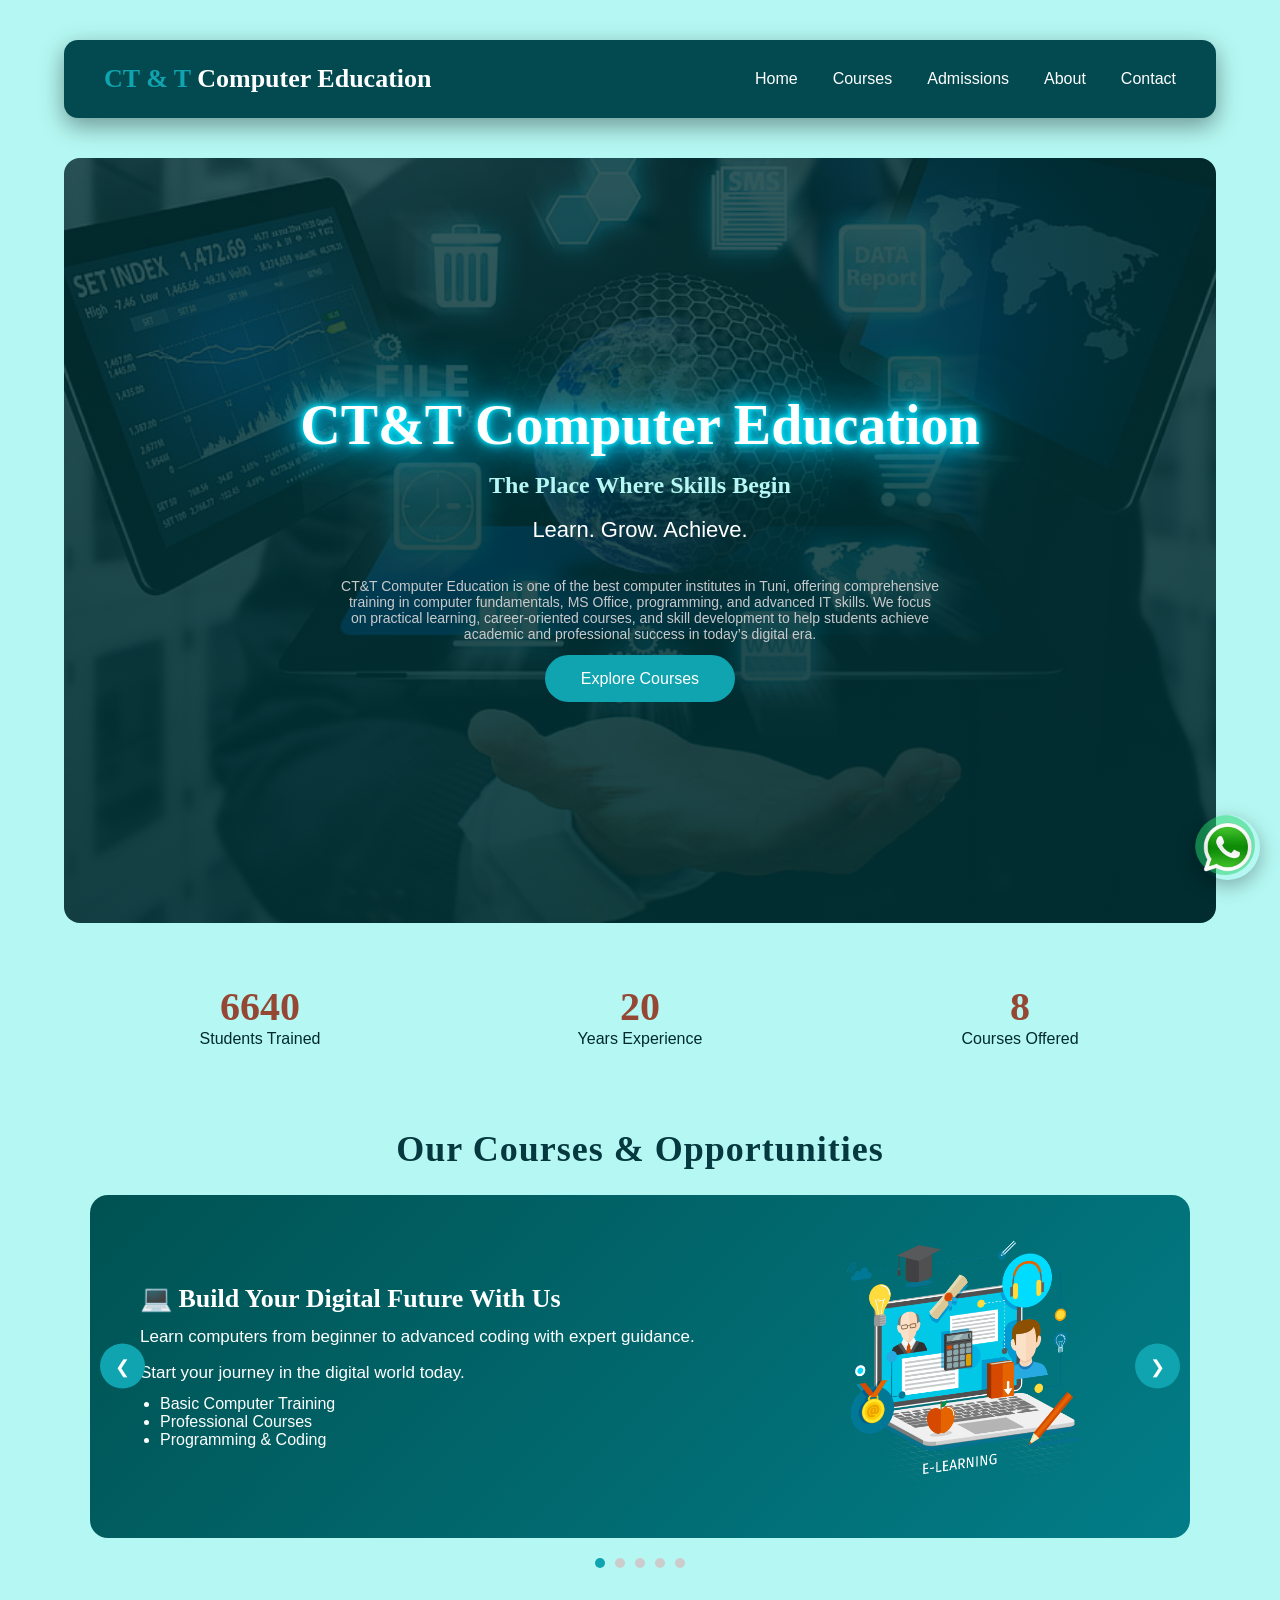
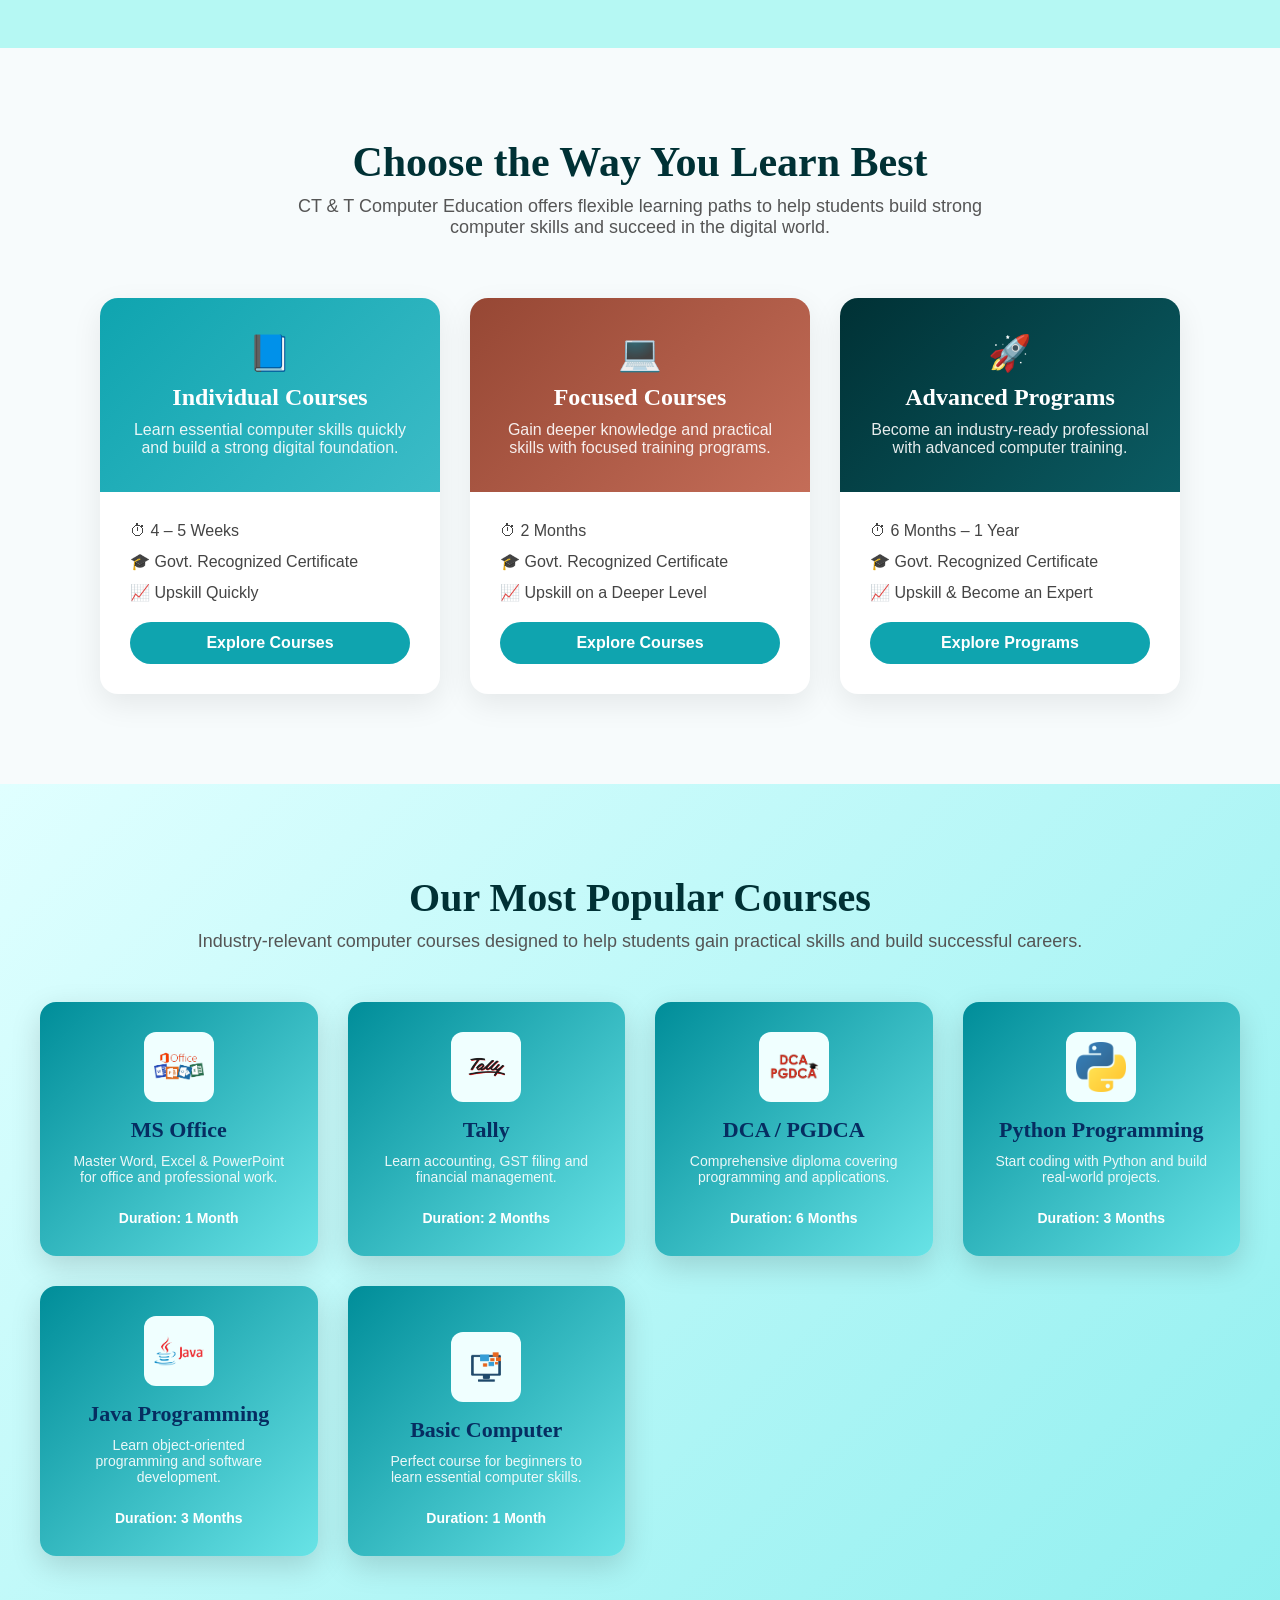
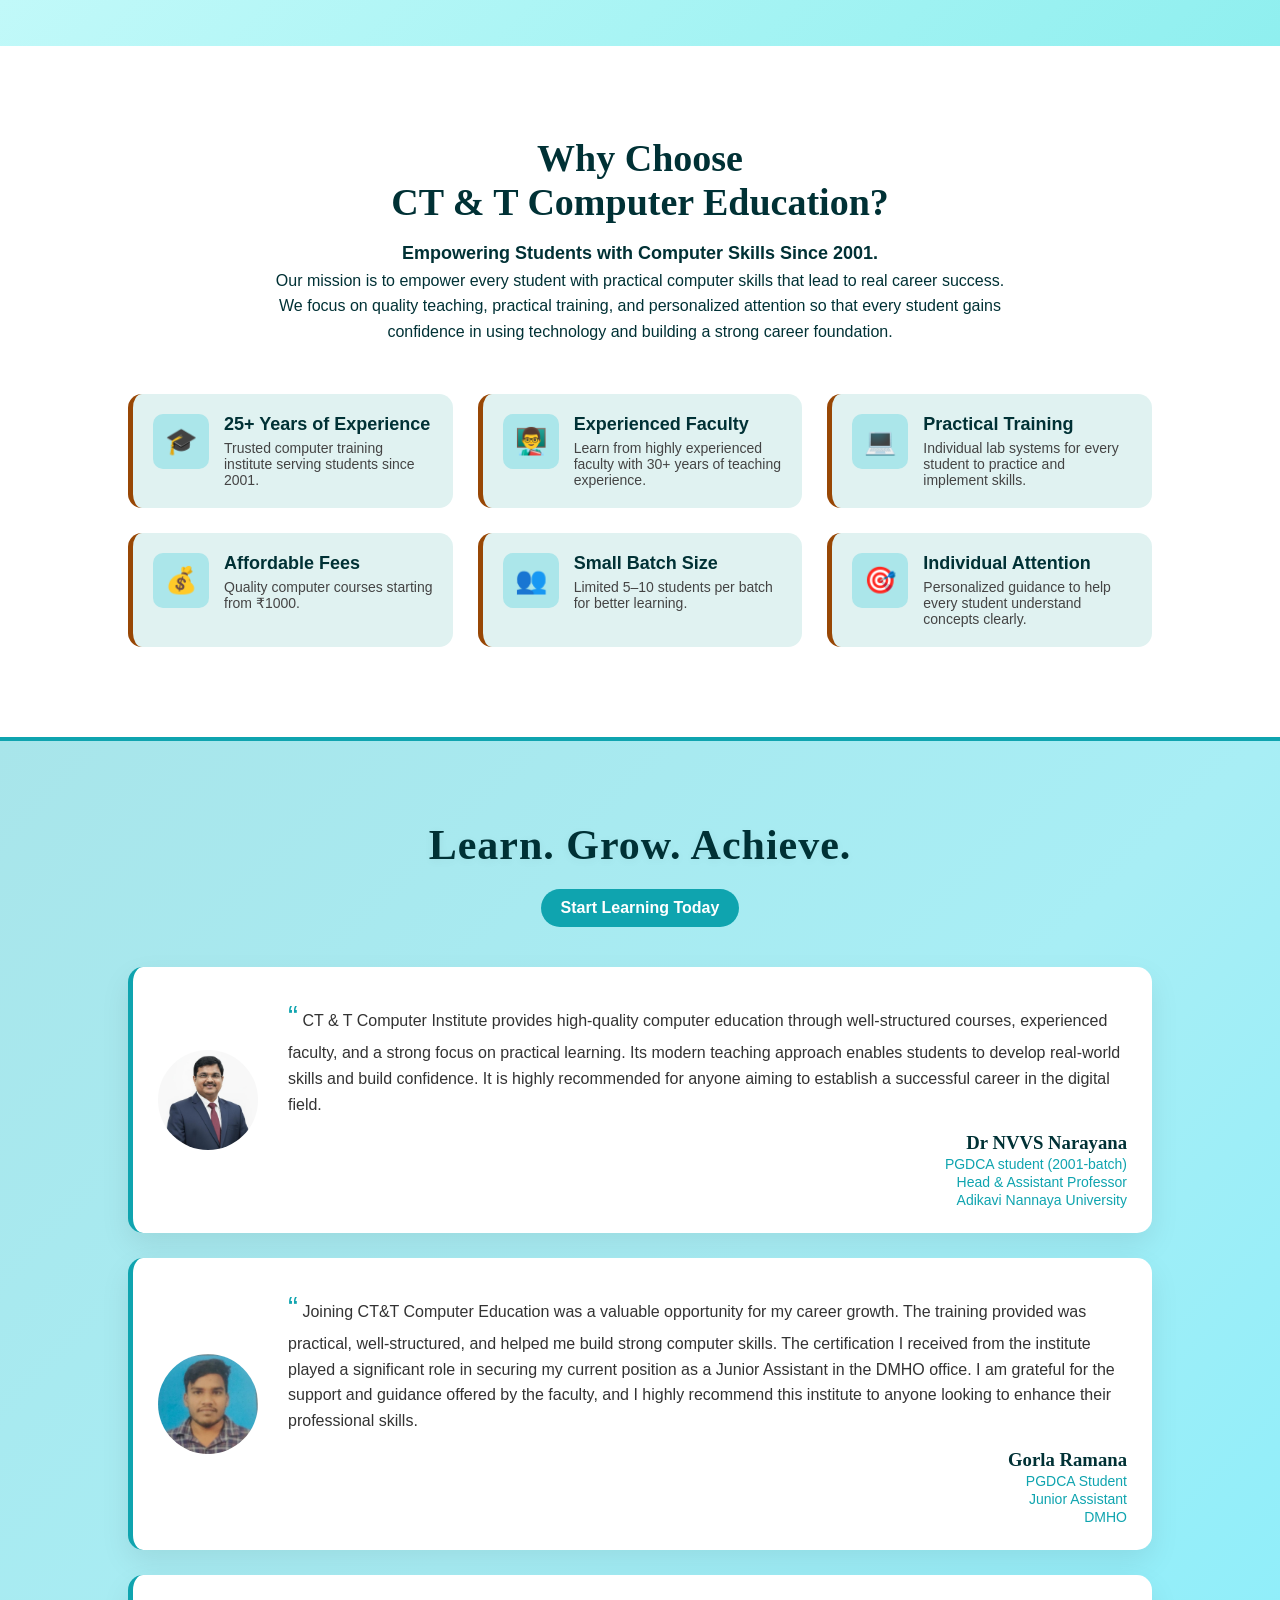
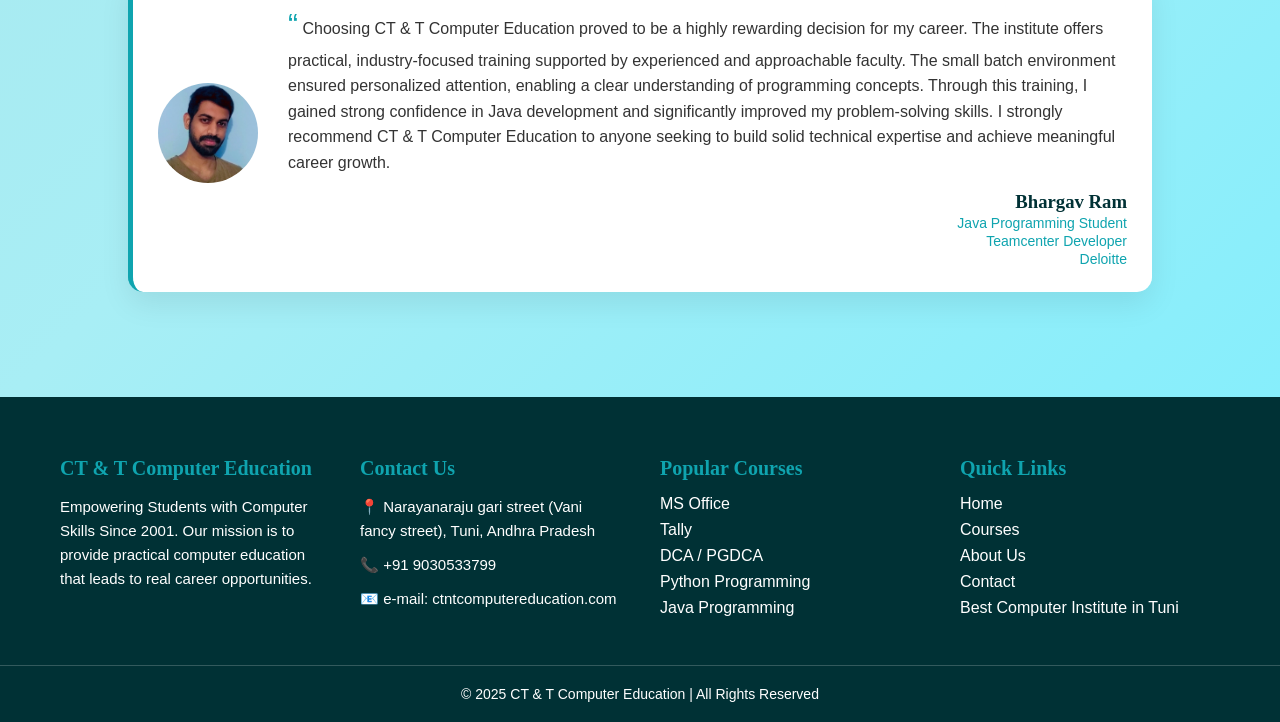
<file: index.html>
<!DOCTYPE html>
<html lang="en">
<head>

<title>CT&T Computer Education - Best Computer Institute in Tuni</title>

<link rel="icon" href="/favicon.ico" sizes="any">
<link rel="icon" type="image/png" sizes="32x32" href="/favicon-32x32.png">
<link rel="icon" type="image/png" sizes="16x16" href="/favicon-16x16.png">
<link rel="apple-touch-icon" href="/apple-touch-icon.png">

<meta name="description" content="CT&T Computer Education is the best computer institute in Tuni offering courses like MS Office, programming and more.">

<meta name="keywords" content="CT&T Computer Education, CTNT computer education, computer institute in Tuni, best computer institute in Tuni">

<meta charset="UTF-8">
<meta name="viewport" content="width=device-width, initial-scale=1.0">

<title>CT & T Computer Education</title>

<link rel="stylesheet" href="style.css">

<!-- Raleway Font -->
<link href="https://fonts.googleapis.com/css2?family=Raleway:wght@400;500;600;700&display=swap" rel="stylesheet">

<script async src="https://www.googletagmanager.com/gtag/js?id=G-8MVW66E2BT"></script>
<script>
  window.dataLayer = window.dataLayer || [];
  function gtag(){dataLayer.push(arguments);}
  gtag('js', new Date());

  gtag('config', 'G-8MVW66E2BT');
</script>

</head>

<body>

<div class="header-container">

<header>

<div class="logo">
CT & T <span>Computer Education</span>
</div>

<div class="navbar">

        <nav id="nav">
            <a href="index.html">Home</a>
            <a href="courses.html">Courses</a>
			<a href="admissions.html">Admissions</a>
			<a href="about.html">About</a>
            <a href="contact.html">Contact</a>
			
        </nav>
    </div>

<div class="menu" onclick="toggleMenu()">☰</div>

</header>

</div>


<!-- HERO SECTION -->

<section class="hero">

<div class="hero-content">

<h1 style="display:none;">
CT&T Computer Education - Best Computer Institute in Tuni
</h1>

<h1>CT&T Computer Education</h1>

<h2>The Place Where Skills Begin</h2>

<br>

<p>Learn. Grow. Achieve.</p>


<p class="small-text">
CT&T Computer Education is one of the best computer institutes in Tuni, offering comprehensive training in computer fundamentals, MS Office, programming, and advanced IT skills. We focus on practical learning, career-oriented courses, and skill development to help students achieve academic and professional success in today’s digital era.
</p>

<br>

<a href = "courses.html" class="hero-btn">Explore Courses</a>

</div>

</section>

<!-- STATS SECTION BELOW HERO -->

<section class="stats">

<div class="stats-container">

<div class="stat-box">
<h2 class="counter" data-target="8000">0</h2>
<p>Students Trained</p>
</div>

<div class="stat-box">
<h2 class="counter" data-target="25">0</h2>
<p>Years Experience</p>
</div>

<div class="stat-box">
<h2 class="counter" data-target="10">0</h2>
<p>Courses Offered</p>
</div>

</div>

</section>
<!-- COURSE SLIDER SECTION -->

<section class="course-slider">

<h2 class="slider-title">Our Courses & Opportunities</h2>

<div class="slider-container">

<!-- LEFT ARROW -->
<button class="prev">&#10094;</button>

<!-- SLIDER TRACK -->
<div class="slider-track">

<!-- SLIDE 1 -->
<div class="slide">

<div class="slide-text">
<h3>💻 Build Your Digital Future With Us</h3>
<p>Learn computers from beginner to advanced coding with expert guidance.</p>
<p>Start your journey in the digital world today.</p>

<ul>
<li>Basic Computer Training</li>
<li>Professional Courses</li>
<li>Programming & Coding</li>
</ul>
</div>

<div class="slide-icon">
<img src="images/ins.png" alt="Computer Course">
</div>


</div>

<!-- SLIDE 2 -->
<div class="slide">

<div class="slide-text">
<h3>📚 Industry-Relevant Computer Courses</h3>

<ul>
<li>MS Office (Word, Excel, PowerPoint)</li>
<li>Tally</li>
<li>DCA / PGDCA</li>
<li>C Programming</li>
<li>Java Programming</li>
<li>Python Programming</li>
</ul>

<p>From Basics to Professional Coding – Everything in One Place</p>
</div>

<div class="slide-icon">
<img src="images/courses.png" alt="Computer Course">
</div>

</div>

<!-- SLIDE 3 -->
<div class="slide">

<div class="slide-text">
<h3>⭐ Why Students Choose Us</h3>

<ul>
<li>Experienced Trainers</li>
<li>Practical Hands-On Training</li>
<li>Job-Oriented Courses</li>
<li>Affordable Fees</li>
<li>Small Batch Size for Personal Attention</li>
</ul>
</div>

<div class="slide-icon">
<img src="images/training.png" alt="Computer Course">
</div>


</div>

<!-- SLIDE 4 -->
<div class="slide">

<div class="slide-text">
<h3>🚀 Start Your Career in IT</h3>

<p>Our courses help students prepare for careers such as:</p>

<ul>
<li>Computer Operator</li>
<li>Accountant (Tally)</li>
<li>Software Developer</li>
<li>Data Entry Specialist</li>
<li>IT Support Executive</li>
</ul>

<p>Upgrade your skills and unlock better job opportunities.</p>

</div>

<div class="slide-icon">
<img src="images/skills.png" alt="Computer Course">
</div>


</div>

<!-- SLIDE 5 -->
<div class="slide">

<div class="slide-text">

<h3>🎓 Admissions Open Now</h3>

<p>Limited seats available for new batches.</p>

<p>
📞 Contact Us Today<br>
📍 Visit Our Training Center<br>
📝 Register Now
</p>

<a href="admissions.html" class="join-btn">👉 Join Now</a>

</div>

<div class="slide-icon">
<img src="images/admissions.png" alt="Computer Course">
</div>


</div>

</div>


<button class="next">&#10095;</button>

</div>

<div class="slider-dots">
<span class="dot active"></span>
<span class="dot"></span>
<span class="dot"></span>
<span class="dot"></span>
<span class="dot"></span>
</div>

</section>

<section class="learning-format">

<div class="format-container">

<h2>Choose the Way You Learn Best</h2>

<p class="format-subtext">
CT & T Computer Education offers flexible learning paths to help students
build strong computer skills and succeed in the digital world.
</p>

<div class="format-cards">

<!-- CARD 1 -->

<div class="format-card">

<div class="card-top card1">
<div class="card-icon">📘</div>
<h3>Individual Courses</h3>
<p>Learn essential computer skills quickly and build a strong digital foundation.</p>
</div>

<div class="card-bottom">

<p>⏱ 4 – 5 Weeks</p>
<p>🎓 Govt. Recognized Certificate</p>
<p>📈 Upskill Quickly</p>

<a href="courses.html" class="format-btn">Explore Courses</a>

</div>

</div>


<!-- CARD 2 -->

<div class="format-card">

<div class="card-top card2">
<div class="card-icon">💻</div>
<h3>Focused Courses</h3>
<p>Gain deeper knowledge and practical skills with focused training programs.</p>
</div>

<div class="card-bottom">

<p>⏱ 2 Months</p>
<p>🎓 Govt. Recognized Certificate</p>
<p>📈 Upskill on a Deeper Level</p>

<a href="courses.html" class="format-btn">Explore Courses</a>

</div>

</div>


<!-- CARD 3 -->

<div class="format-card">

<div class="card-top card3">
<div class="card-icon">🚀</div>
<h3>Advanced Programs</h3>
<p>Become an industry-ready professional with advanced computer training.</p>
</div>

<div class="card-bottom">

<p>⏱ 6 Months – 1 Year</p>
<p>🎓 Govt. Recognized Certificate</p>
<p>📈 Upskill & Become an Expert</p>

<a href="courses.html" class="format-btn">Explore Programs</a>

</div>

</div>

</div>

</div>

</section>

<section class="popular-courses">

<div class="course-container">

<h2>Our Most Popular Courses</h2>

<p class="course-subtitle">
Industry-relevant computer courses designed to help students
gain practical skills and build successful careers.
</p>

<div class="course-grid">

<div class="course-card">
<div class="course-icon">
<img src="images/MSoffice.png" alt="MS Office">
</div>
<h3>MS Office</h3>
<p>Master Word, Excel & PowerPoint for office and professional work.</p>
<span class="duration">Duration: 1 Month</span>
</div>

<div class="course-card">
<div class="course-icon">
<img src="images/tally.png" alt="Tally">
</div>
<h3>Tally</h3>
<p>Learn accounting, GST filing and financial management.</p>
<span class="duration">Duration: 2 Months</span>
</div>

<div class="course-card">
<div class="course-icon">
<img src="images/dcapgdca.png" alt="DCA-PGDCA">
</div>
<h3>DCA / PGDCA</h3>
<p>Comprehensive diploma covering programming and applications.</p>
<span class="duration">Duration: 6 Months</span>
</div>

<div class="course-card">
<div class="course-icon">
<img src="images/python.png" alt="Python">
</div>
<h3>Python Programming</h3>
<p>Start coding with Python and build real-world projects.</p>
<span class="duration">Duration: 3 Months</span>
</div>

<div class="course-card">
<div class="course-icon">
<img src="images/java.png" alt="Java">
</div>
<h3>Java Programming</h3>
<p>Learn object-oriented programming and software development.</p>
<span class="duration">Duration: 3 Months</span>
</div>

<div class="course-card">
<div class="course-icon">
<img src="images/basiccmp.png" alt="Basic Computers">
</div>
<h3>Basic Computer</h3>
<p>Perfect course for beginners to learn essential computer skills.</p>
<span class="duration">Duration: 1 Month</span>
</div>

</div>

</div>

</section>

<!-- Why Choose Us -->

<section class="why-section">

<div class="why-wrapper">

<div class="why-left">

<h2>Why Choose <br> CT & T Computer Education?</h2>

<p class="why-tagline">
Empowering Students with Computer Skills Since 2001.
</p>

<p>
Our mission is to empower every student with practical computer skills that lead to real career success.
We focus on quality teaching, practical training, and personalized attention so that every student gains
confidence in using technology and building a strong career foundation.
</p>

</div>

<div class="why-right">

<div class="why-item">
<span class="icon">🎓</span>
<div>
<h4>25+ Years of Experience</h4>
<p>Trusted computer training institute serving students since 2001.</p>
</div>
</div>

<div class="why-item">
<span class="icon">👨‍🏫</span>
<div>
<h4>Experienced Faculty</h4>
<p>Learn from highly experienced faculty with 30+ years of teaching experience.</p>
</div>
</div>

<div class="why-item">
<span class="icon">💻</span>
<div>
<h4>Practical Training</h4>
<p>Individual lab systems for every student to practice and implement skills.</p>
</div>
</div>

<div class="why-item">
<span class="icon">💰</span>
<div>
<h4>Affordable Fees</h4>
<p>Quality computer courses starting from ₹1000.</p>
</div>
</div>

<div class="why-item">
<span class="icon">👥</span>
<div>
<h4>Small Batch Size</h4>
<p>Limited 5–10 students per batch for better learning.</p>
</div>
</div>

<div class="why-item">
<span class="icon">🎯</span>
<div>
<h4>Individual Attention</h4>
<p>Personalized guidance to help every student understand concepts clearly.</p>
</div>
</div>

</div>

</div>

</section>

<section class="testimonial-section">

<div class="testimonial-container">

<div class="testimonial-top">

<h2>Learn. Grow. Achieve.</h2>

<a href="admissions.html" class="testimonial-btn">Start Learning Today</a>

</div>

<!-- TESTIMONIAL 2 -->
<div class="testimonial-card">

  <div class="student-photo">
    <img src="images/student2.jpeg" alt="Student Name">
  </div>

  <div class="testimonial-text">
    <p>
      CT & T Computer Institute provides high-quality computer education through well-structured courses, experienced faculty, and a strong focus on practical learning. 
      Its modern teaching approach enables students to develop real-world skills and build confidence. 
      It is highly recommended for anyone aiming to establish a successful career in the digital field.
    </p>

    <div class="student-info">
      <h3>Dr NVVS Narayana</h3>
      <span>PGDCA student (2001-batch)</span>
      <span>Head & Assistant Professor</span>
      <span>Adikavi Nannaya University</span>
    </div>
  </div>

</div>

</div>

<!-- TESTIMONIAL 2 -->
<div class="testimonial-card">

  <div class="student-photo">
    <img src="images/student3.jpeg" alt="Student Name">
  </div>

  <div class="testimonial-text">
    <p>
Joining CT&T Computer Education was a valuable opportunity for my career growth. 
The training provided was practical, well-structured, and helped me build strong computer skills. 
The certification I received from the institute played a significant role in securing my current position as a Junior Assistant in the DMHO office. 
I am grateful for the support and guidance offered by the faculty, and I highly recommend this institute to anyone looking to enhance their professional skills.
</p>

    <div class="student-info">
      <h3>Gorla Ramana</h3>
      <span>PGDCA Student</span>
      <span>Junior Assistant</span>
      <span>DMHO</span>
    </div>
  </div>

</div>

</div>


<!-- TESTIMONIAL 3 -->
<div class="testimonial-card">

  <div class="student-photo">
    <img src="images/bhargav.jpg" alt="Student Name">
  </div>

  <div class="testimonial-text">
    <p>
      Choosing CT & T Computer Education proved to be a highly rewarding decision for my career. 
The institute offers practical, industry-focused training supported by experienced and approachable faculty. 
The small batch environment ensured personalized attention, enabling a clear understanding of programming concepts. 
Through this training, I gained strong confidence in Java development and significantly improved my problem-solving skills. 
I strongly recommend CT & T Computer Education to anyone seeking to build solid technical expertise and achieve meaningful career growth.
</p>

    <div class="student-info">
      <h3>Bhargav Ram</h3>
      <span>Java Programming Student</span>
      <span>Teamcenter Developer</span>
      <span>Deloitte</span>
    </div>
  </div>

</div>

</div>

</section>

<footer class="site-footer">

<div class="footer-container">

<!-- INSTITUTE INFO -->

<div class="footer-column">

<h3>CT & T Computer Education</h3>

<p>
Empowering Students with Computer Skills Since 2001.
Our mission is to provide practical computer education
that leads to real career opportunities.
</p>

</div>


<!-- CONTACT DETAILS -->

<div class="footer-column">

<h3>Contact Us</h3>

<p>📍 Narayanaraju gari street (Vani fancy street), Tuni, Andhra Pradesh</p>
<p>📞 +91 9030533799</p>
<p>📧 e-mail: ctntcomputereducation.com</p>

</div>


<!-- COURSES -->

<div class="footer-column">

<h3>Popular Courses</h3>

<ul>
<li>MS Office</li>
<li>Tally</li>
<li>DCA / PGDCA</li>
<li>Python Programming</li>
<li>Java Programming</li>
</ul>

</div>


<!-- QUICK LINKS -->

<div class="footer-column">

<h3>Quick Links</h3>

<ul>
<li><a href="index.html">Home</a></li>
<li><a href="courses.html">Courses</a></li>
<li><a href="about.html">About Us</a></li>
<li><a href="contact.html">Contact</a></li>
<li><a href="tuni-computer-institute.html">Best Computer Institute in Tuni</a></li>
</ul>

</div>

</div>


<!-- BOTTOM COPYRIGHT -->

<div class="footer-bottom">

<p>
© 2025 CT & T Computer Education | All Rights Reserved
</p>

</div>

</footer>

<script src="script.js"></script>

<a href="https://wa.me/919030533799" 
   target="_blank" 
   class="whatsapp-float"
   onclick="gtag('event', 'whatsapp_click', {
     event_category: 'engagement',
     event_label: 'whatsapp_button',
     value: 1
   });">

  <span class="whatsapp-tooltip">Chat with us</span>

  <img src="images/wicon.png" alt="WhatsApp">

</a>
</body>
</html>
</file>
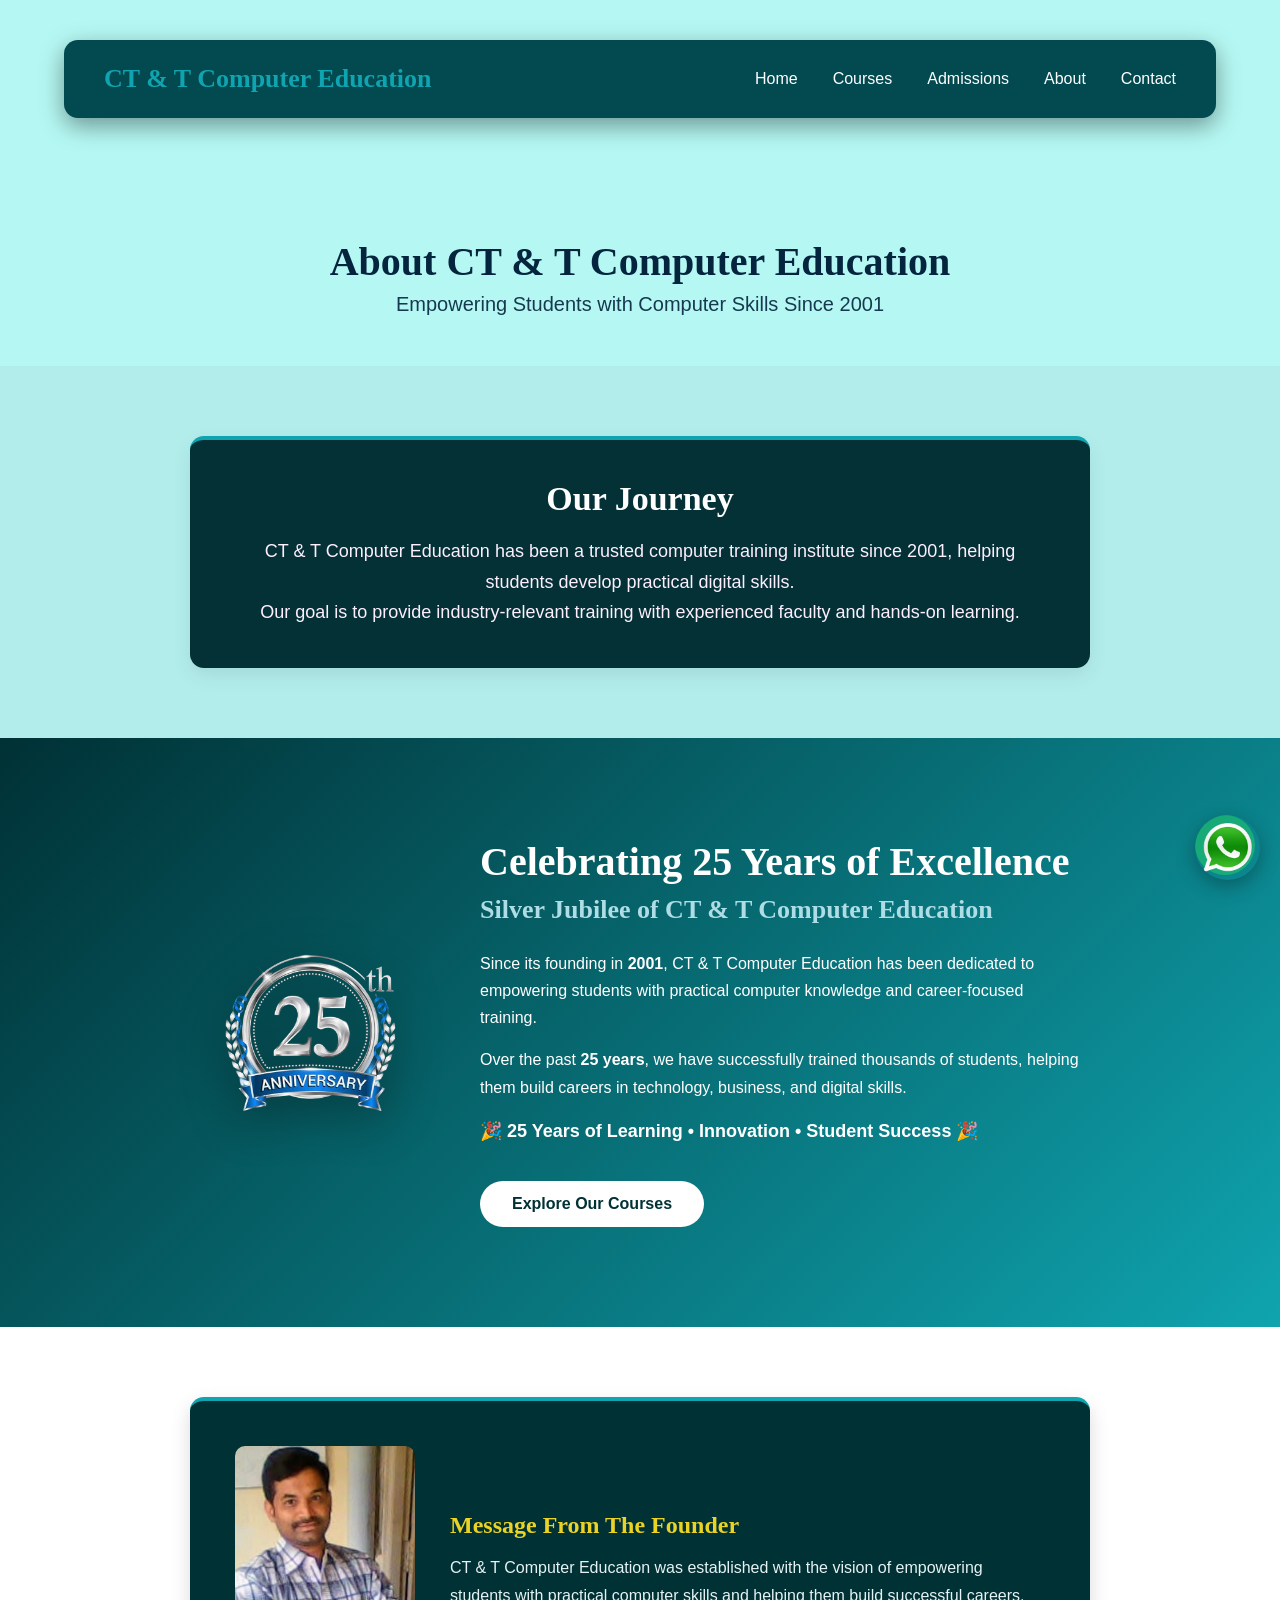
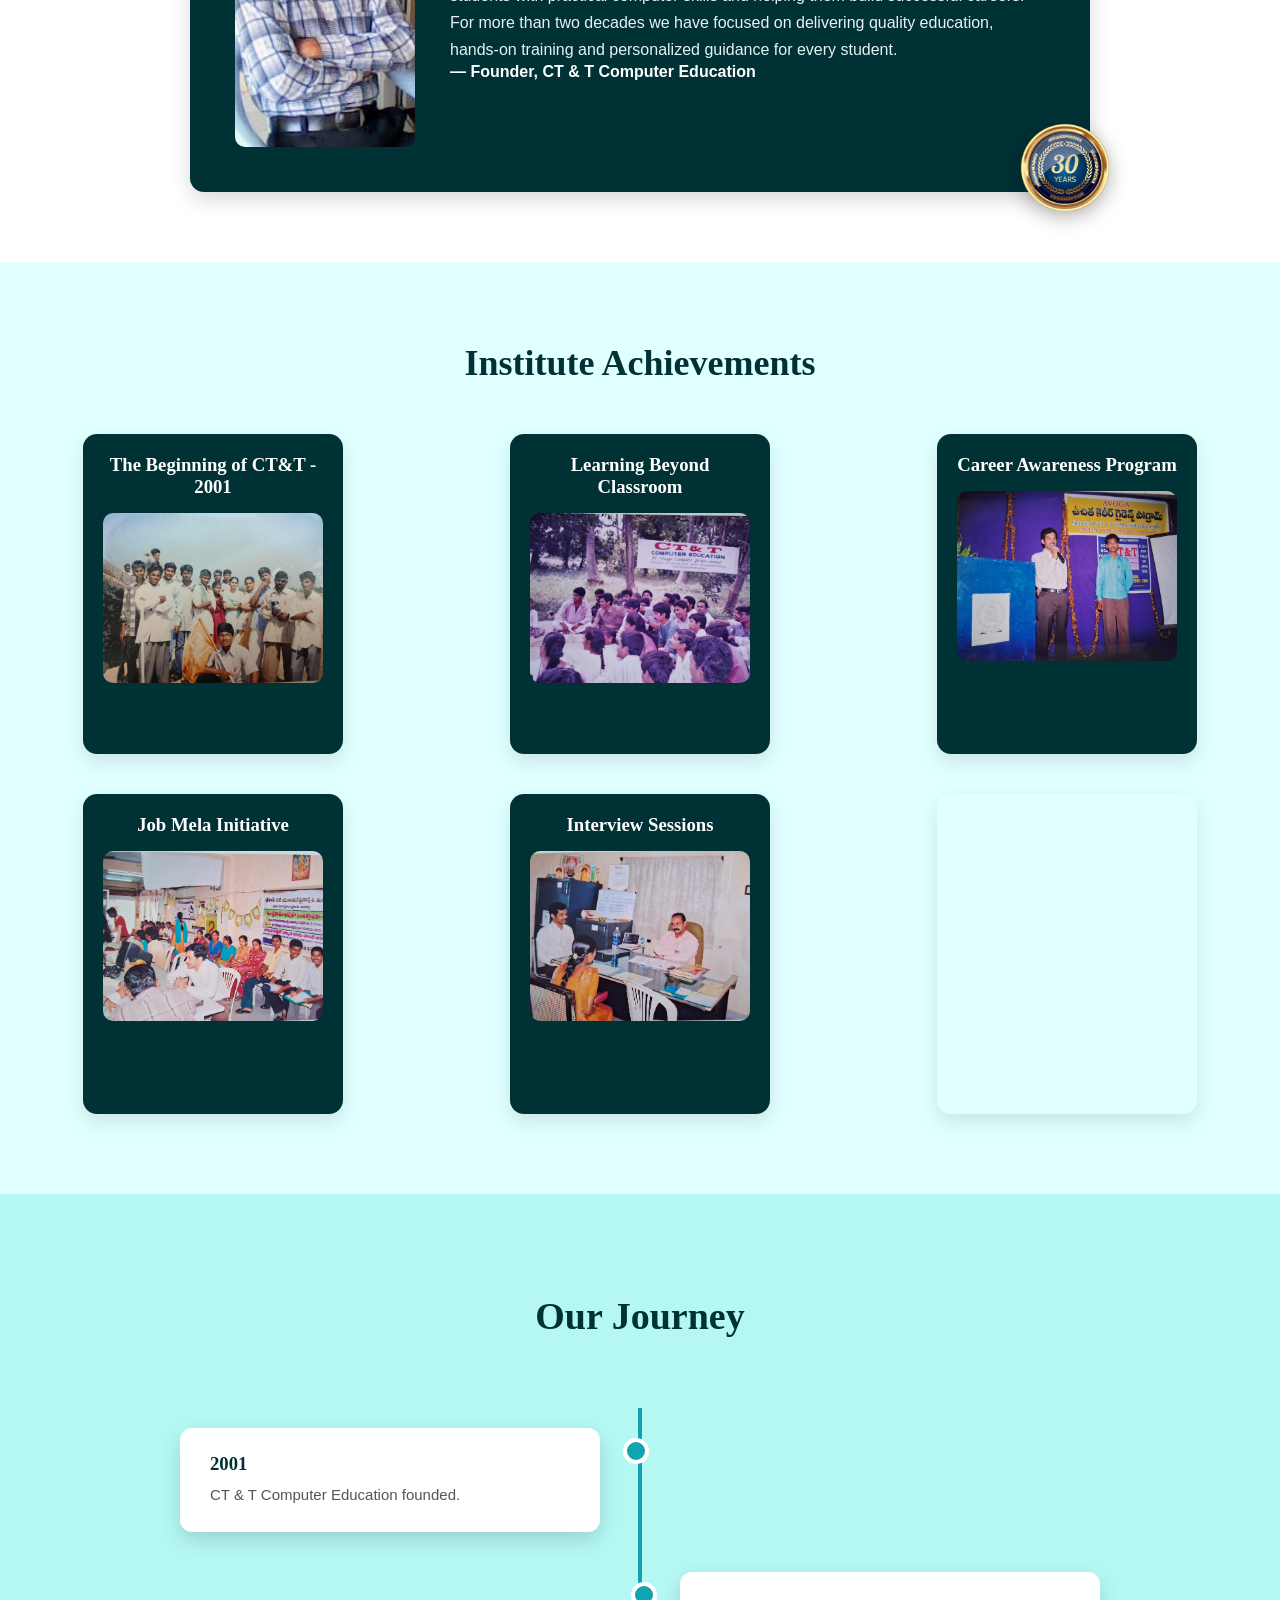
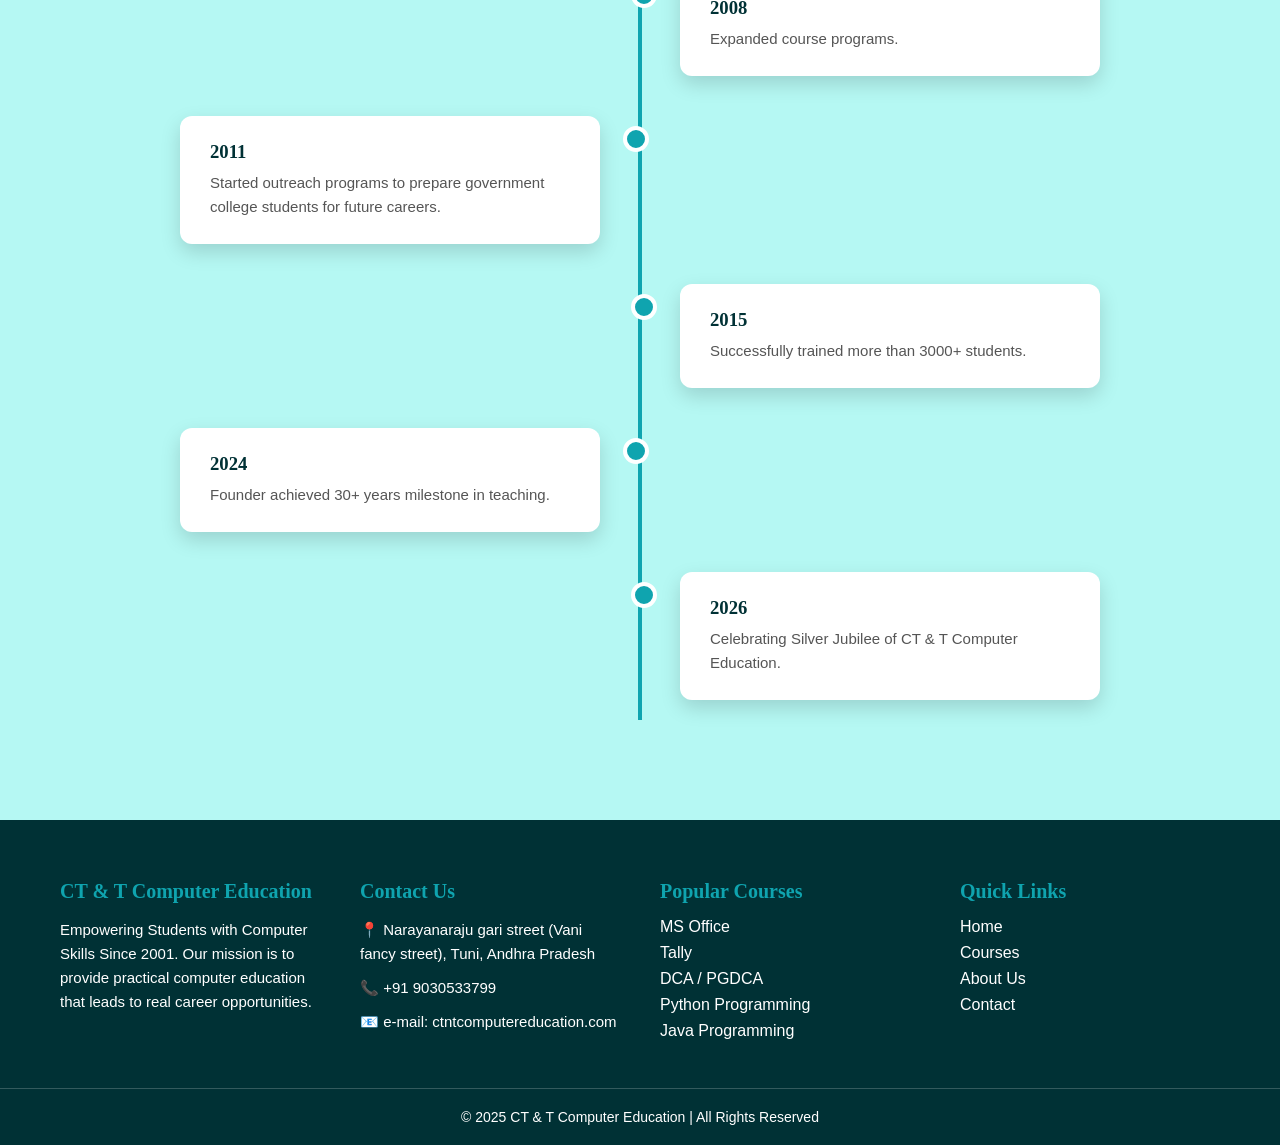
<file: about.html>
<!DOCTYPE html>
<html lang="en">

<head>

<meta charset="UTF-8">
<meta name="viewport" content="width=device-width, initial-scale=1.0">

<title>About Us | CT & T Computer Education</title>

<link rel="icon" href="/favicon.ico" sizes="any">
<link rel="icon" type="image/png" sizes="32x32" href="/favicon-32x32.png">
<link rel="icon" type="image/png" sizes="16x16" href="/favicon-16x16.png">
<link rel="apple-touch-icon" href="/apple-touch-icon.png">

<link rel="stylesheet" href="style.css">

<script async src="https://www.googletagmanager.com/gtag/js?id=G-8MVW66E2BT"></script>
<script>
  window.dataLayer = window.dataLayer || [];
  function gtag(){dataLayer.push(arguments);}
  gtag('js', new Date());

  gtag('config', 'G-8MVW66E2BT');
</script>

</head>


<body>

<!-- HEADER (same as home page) -->

<div class="header-container">
  <header>

    <div class="logo">
      CT & T Computer Education
    </div>

    <nav id="nav">
      <a href="index.html">Home</a>
      <a href="courses.html">Courses</a>
      <a href="admissions.html">Admissions</a>
      <a href="about.html">About</a>
      <a href="contact.html">Contact</a>
    </nav>

    <div class="menu" onclick="toggleMenu()">☰</div>

  </header>
</div>

<!-- ABOUT HERO -->

<section class="about-hero">

<h1>About CT & T Computer Education</h1>

<p>
Empowering Students with Computer Skills Since 2001
</p>

</section>


<!-- ABOUT INTRO -->

<section class="about-intro">

<div class="about-container">

<div class="about-text">

<h2>Our Journey</h2>

<p>
CT & T Computer Education has been a trusted computer
training institute since 2001, helping students
develop practical digital skills.
</p>

<p>
Our goal is to provide industry-relevant training
with experienced faculty and hands-on learning.
</p>

</div>

</div>

</section>



<section class="jubilee-section">

<div class="jubilee-container">

<div class="jubilee-badge">
<img src="images/silver.png" alt="Silver Jubilee">
</div>

<div class="jubilee-content">

<h2>Celebrating 25 Years of Excellence</h2>

<h3>Silver Jubilee of CT & T Computer Education</h3>

<p>
Since its founding in <strong>2001</strong>, CT & T Computer Education has been dedicated to empowering students with practical computer knowledge and career-focused training.
</p>

<p>
Over the past <strong>25 years</strong>, we have successfully trained thousands of students, helping them build careers in technology, business, and digital skills.
</p>

<p class="jubilee-highlight">
🎉 25 Years of Learning • Innovation • Student Success 🎉
</p>

<a href="courses.html" class="jubilee-btn">Explore Our Courses</a>

</div>

</div>

</section>


<section class="founder-section">

<div class="founder-card">

<div class="founder-image">
<img src="images/founder.jpg" alt="Founder">
</div>

<div class="founder-content">
<h2>Message From The Founder</h2>

<p>
CT & T Computer Education was established with the vision of empowering students
with practical computer skills and helping them build successful careers.
</p>

<p>
For more than two decades we have focused on delivering quality education,
hands-on training and personalized guidance for every student.
</p>

<h4>— Founder, CT & T Computer Education</h4>
</div>

<img src="images/badge.png" class="experience-badge" alt="30 Years Experience">

</div>

</section>

<section class="achievements">

<h2 class="achievements-title">Institute Achievements</h2>

<div class="achievements-container">

<!-- CARD 1 -->
<div class="flip-card">
  <div class="flip-card-inner">
    <div class="flip-card-front">
      <h3>The Beginning of CT&T - 2001</h3>
      <img src="images/2001firstbatch.jpeg" alt="2001 Batches">
    </div>
    <div class="flip-card-back">
      <h3>Our First Milestone</h3>
      <p>
        The 2001 batch of CT&T Computer Education holds a special place as the very first group of students. 
        This image captures a proud moment as they gathered to celebrate receiving their course completion certificates. 
        It reflects their hard work and marks the strong foundation of CT&T’s journey in shaping students’ futures.
      </p>
    </div>
  </div>
</div>

<!-- CARD 2 -->
<div class="flip-card">
  <div class="flip-card-inner">
    <div class="flip-card-front">
      <h3>Learning Beyond Classroom</h3>
      <img src="images/ctntrmp.jpeg" alt="CT&T All Batches Excursion at Ramachandrapuram">
    </div>
    <div class="flip-card-back">
      <h3>Where Learning Meets Fun</h3>
      <p>This image captures a joyful CT&T students’ excursion, filled with laughter, bonding, and unforgettable moments. 
        Beyond academics, it reflects the spirit of friendship and shared experiences that make the learning journey truly special.
      </p>
    </div>
  </div>
</div>

<!-- CARD 3 -->
<div class="flip-card">
  <div class="flip-card-inner">
    <div class="flip-card-front">
      <h3>Career Awareness Program</h3>
      <img src="images/careerguidanceprgm.jpeg" alt="CT&T sponsered career guidance program">
    </div>
    <div class="flip-card-back">
      <h3>Guiding Futures, Inspiring Dreams</h3>
      <p>
        CT&T Computer Education proudly sponsored a Career Guidance Program for AVOGA, bringing together experienced professionals, reputed college lecturers, and inspiring personalities. 
        The session provided valuable insights into career paths, higher education opportunities, and future planning, helping students gain clarity and confidence in their goals
      </p>
    </div>
  </div>
</div>

<!-- CARD 4 -->
<div class="flip-card">
  <div class="flip-card-inner">
    <div class="flip-card-front">
      <h3>Job Mela Initiative</h3>
      <img src="images/jobmela.jpeg" alt="Jobmela at Sri Ram chittFunds">
    </div>
    <div class="flip-card-back">
      <h3>Turning Skills into Careers</h3>
      <p>
        In 2014, CT&T Computer Education organized a Job Mela at Sri Ram Chit Funds, Tuni, creating opportunities for students to begin their careers. 
        Selected students participated in the recruitment drive, and four of them successfully secured jobs, marking a proud achievement for the institute.
      </p>
    </div>
  </div>
</div>

<!-- CARD 5 -->
<div class="flip-card">
  <div class="flip-card-inner">
    <div class="flip-card-front">
      <h3>Interview Sessions</h3>
      <img src="images/sriramchitfunds.jpeg" alt="Interviews at jobmela">
    </div>
    <div class="flip-card-back">
      <h3>Real Opportunities, Real Interviews</h3>
      <p>
        This image captures the interview sessions conducted during the Job Mela at Sri Ram Chit Funds, Tuni. 
        Students actively participated in face-to-face interactions with recruiters, showcasing their skills and confidence. 
        It reflects a crucial step where preparation met opportunity, giving students real-time exposure to the professional hiring process.
      </p>
    </div>
  </div>
</div>

<!-- CARD 6 -->
<div class="flip-card">
  <div class="flip-card-inner">
    <div class="flip-card-front">
      <h3>OJT Training Program</h3>
      <img src="images/ojtclasses.jpeg" alt="OJT classes for Girls Govt Junior College ">
    </div>
    <div class="flip-card-back">
      <h3>Empowering Students Through Hands-on Training</h3>
      <p>
        In 2026, CT&T Computer Education conducted OJT (On-the-Job Training) classes for students of the Government Junior College Girls Campus in Tuni, offering practical, skill-based learning beyond textbooks. 
        These sessions focused on real-world computer applications, helping students build confidence, improve technical skills, and prepare for future careers.
      </p>
    </div>
  </div>
</div>

</div> <!-- ✅ KEEP ALL CARDS INSIDE -->

</section>

<section class="timeline-section">

<h2 class="timeline-title">Our Journey</h2>

<div class="timeline">

<div class="timeline-item left">
<div class="timeline-content">
<h3>2001</h3>
<p>CT & T Computer Education founded.</p>
</div>
</div>

<div class="timeline-item right">
<div class="timeline-content">
<h3>2008</h3>
<p>Expanded course programs.</p>
</div>
</div>

<div class="timeline-item left">
<div class="timeline-content">
<h3>2011</h3>
<p>Started outreach programs to prepare government college students for future careers.</p>
</div>
</div>

<div class="timeline-item right">
<div class="timeline-content">
<h3>2015</h3>
<p>Successfully trained more than 3000+ students.</p>
</div>
</div>

<div class="timeline-item left">
<div class="timeline-content">
<h3>2024</h3>
<p>Founder achieved 30+ years milestone in teaching.</p>
</div>
</div>

<div class="timeline-item right">
<div class="timeline-content">
<h3>2026</h3>
<p>Celebrating Silver Jubilee of CT & T Computer Education.</p>
</div>
</div>

</div>

</section>


<!-- FOOTER -->

<footer class="site-footer">

<div class="footer-container">

<!-- INSTITUTE INFO -->

<div class="footer-column">

<h3>CT & T Computer Education</h3>

<p>
Empowering Students with Computer Skills Since 2001.
Our mission is to provide practical computer education
that leads to real career opportunities.
</p>

</div>


<!-- CONTACT DETAILS -->

<div class="footer-column">

<h3>Contact Us</h3>

<p>📍 Narayanaraju gari street (Vani fancy street), Tuni, Andhra Pradesh</p>
<p>📞 +91 9030533799</p>
<p>📧 e-mail: ctntcomputereducation.com</p>

</div>


<!-- COURSES -->

<div class="footer-column">

<h3>Popular Courses</h3>

<ul>
<li>MS Office</li>
<li>Tally</li>
<li>DCA / PGDCA</li>
<li>Python Programming</li>
<li>Java Programming</li>
</ul>

</div>


<!-- QUICK LINKS -->

<div class="footer-column">

<h3>Quick Links</h3>

<ul>
<li><a href="index.html">Home</a></li>
<li><a href="courses.html">Courses</a></li>
<li><a href="about.html">About Us</a></li>
<li><a href="contact.html">Contact</a></li>
</ul>

</div>

</div>


<!-- BOTTOM COPYRIGHT -->

<div class="footer-bottom">

<p>
© 2025 CT & T Computer Education | All Rights Reserved
</p>

</div>

</footer>

<a href="https://wa.me/919030533799" 
   target="_blank" 
   class="whatsapp-float"
   onclick="gtag('event', 'whatsapp_click', {
     event_category: 'engagement',
     event_label: 'whatsapp_button',
     value: 1
   });">

  <span class="whatsapp-tooltip">Chat with us</span>

  <img src="images/wicon.png" alt="WhatsApp">

</a>
</body>

</html>
</file>
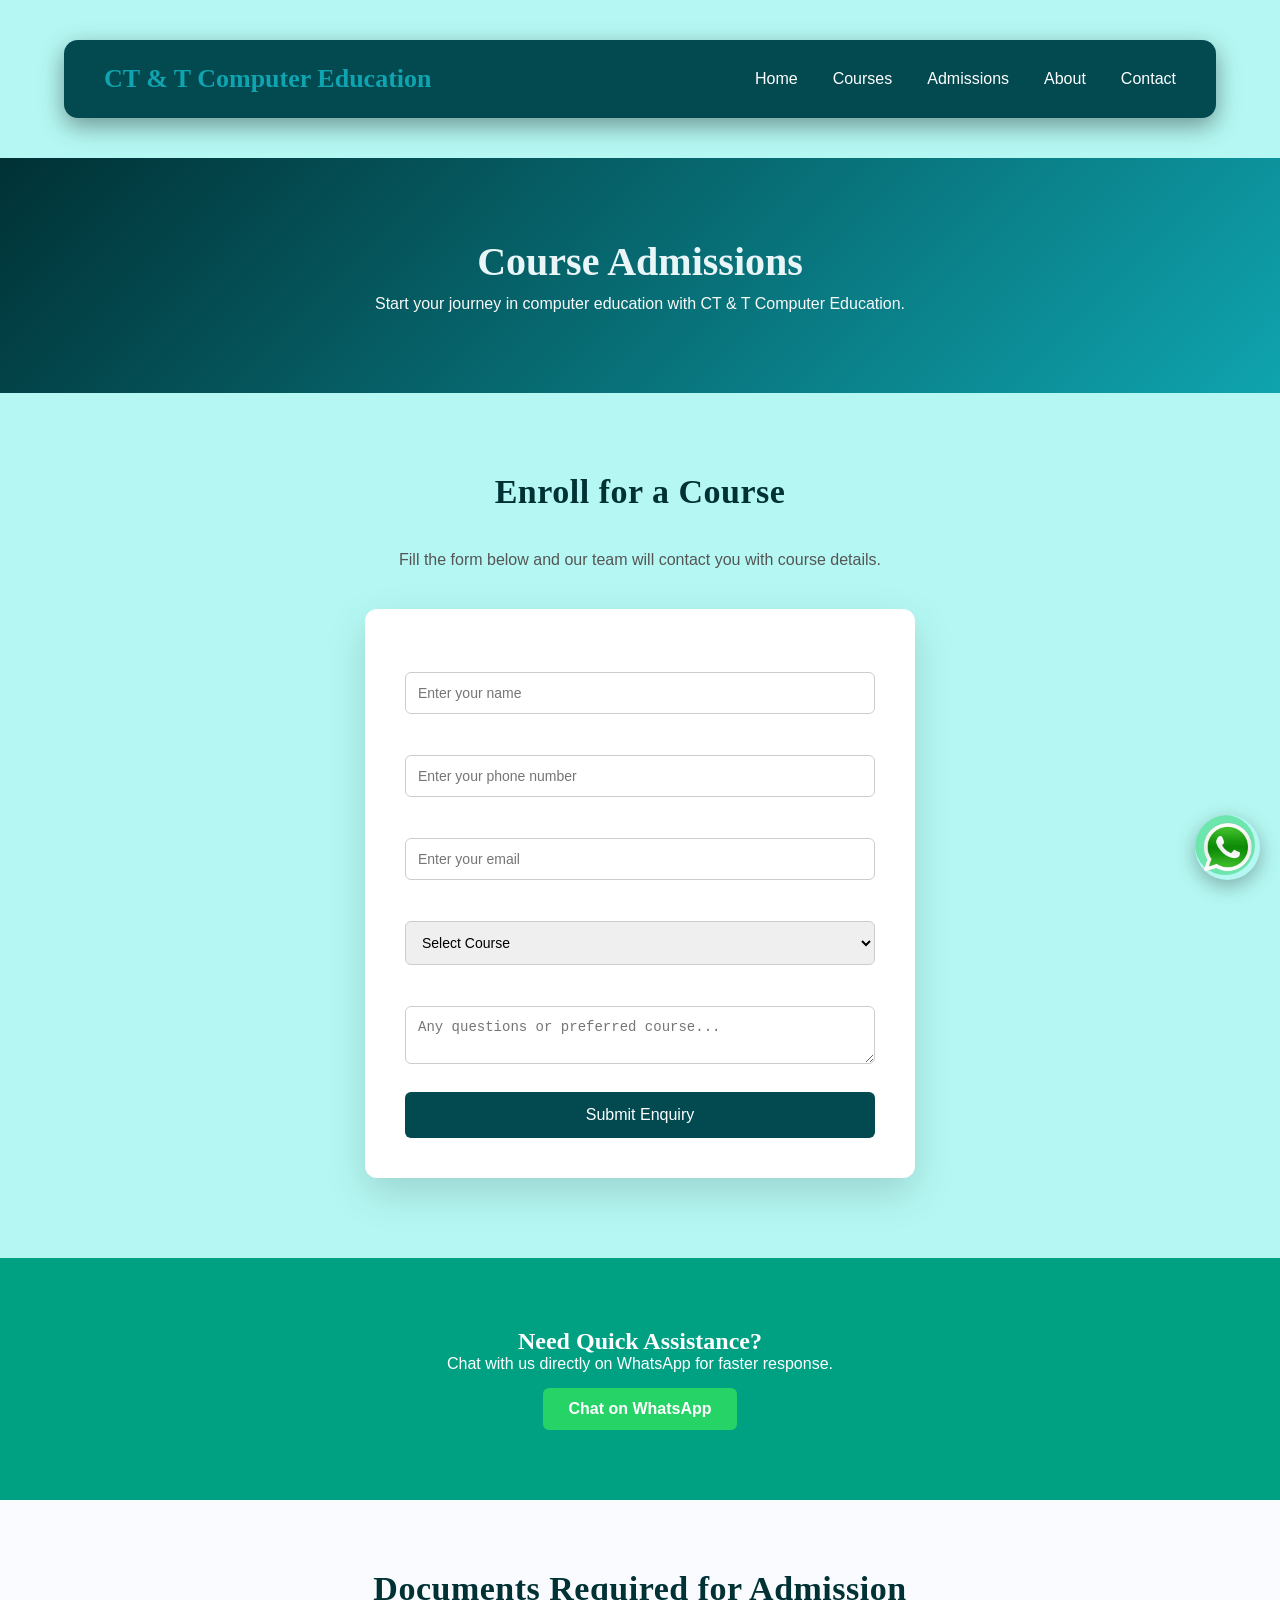
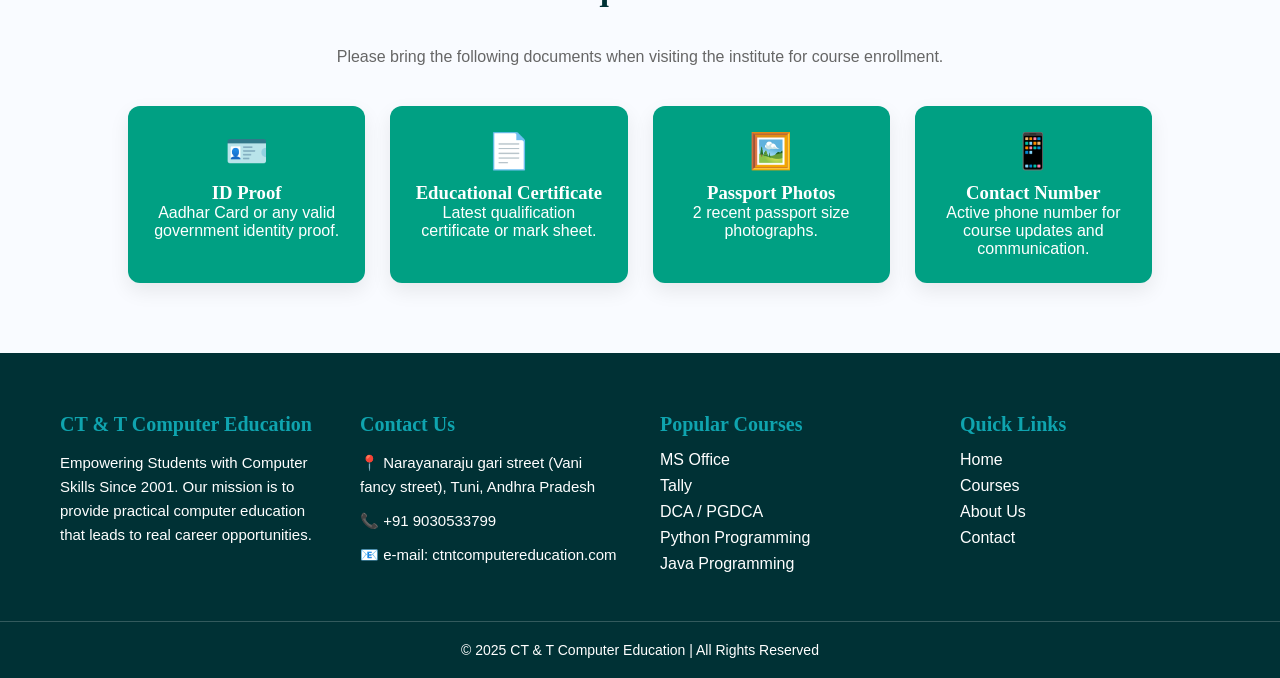
<file: admissions.html>
<!DOCTYPE html>
<html>
<head>

<meta charset="UTF-8">
<meta name="viewport" content="width=device-width, initial-scale=1.0">

<title>Admissions | CT & T Computer Education</title>

<link rel="icon" href="/favicon.ico" sizes="any">
<link rel="icon" type="image/png" sizes="32x32" href="/favicon-32x32.png">
<link rel="icon" type="image/png" sizes="16x16" href="/favicon-16x16.png">
<link rel="apple-touch-icon" href="/apple-touch-icon.png">

<link rel="stylesheet" href="style.css">

<script async src="https://www.googletagmanager.com/gtag/js?id=G-8MVW66E2BT"></script>
<script>
  window.dataLayer = window.dataLayer || [];
  function gtag(){dataLayer.push(arguments);}
  gtag('js', new Date());

  gtag('config', 'G-8MVW66E2BT');
</script>

</head>

<body>

<!-- HEADER -->

<div class="header-container">
  <header>

    <div class="logo">
      CT & T Computer Education
    </div>

    <nav id="nav">
      <a href="index.html">Home</a>
      <a href="courses.html">Courses</a>
      <a href="admissions.html">Admissions</a>
      <a href="about.html">About</a>
      <a href="contact.html">Contact</a>
    </nav>

    <div class="menu" onclick="toggleMenu()">☰</div>

  </header>
</div>


<!-- HERO -->

<section class="admissions-hero">

<h1>Course Admissions</h1>

<p>
Start your journey in computer education with CT & T Computer Education.
</p>

</section>

<!-- FORM SECTION -->
<section class="admissions-section">

<h2 class="section-title">Enroll for a Course</h2>

<p class="admission-text">
Fill the form below and our team will contact you with course details.
</p>

<div class="form-card">

<form id="admissionForm" class="admission-form">

<div class="form-group">
<label>Full Name</label>
<input type="text" name = "name" placeholder="Enter your name" required>
</div>

<div class="form-group">
<label>Phone Number</label>
<input type="tel" name = "phone" placeholder="Enter your phone number" required>
</div>

<div class="form-group">
<label>Email</label>
<input type="email" name = "email" placeholder="Enter your email">
</div>

<div class="form-group">
<label>Course Interested In</label>

<select name = "course" id="courseSelect" required>

<option value="">Select Course</option>

<option value="fundamentals">Fundamentals</option>
<option value="dos">DOS</option>
<option value="msoffice">MS Office</option>

<option value="tally">Tally</option>

<option value="c">C Programming</option>
<option value="cpp">C++ Programming</option>
<option value="datastructures">Data Structures</option>
<option value="java">Java Programming</option>
<option value="python">Python Programming</option>

<option value="sql">SQL</option>
<option value="plsql">PL/SQL</option>
<option value="dbms">DBMS</option>
<option value="rdbms">RDBMS</option>
<option value="oracle">Oracle</option>

</select>

</div>

<div class="form-group">
<label>Message</label>
<textarea name = "message" placeholder="Any questions or preferred course..."></textarea>
</div>

<button type="submit" class="admission-btn">
Submit Enquiry
</button>

</form>

<p id="successMessage" class="success-message">
✅ Thank you! Your enquiry has been submitted. Our team will contact you shortly.
</p>

</div>

</section>

<!-- WHATSAPP CONTACT -->

<section class="admission-contact">

<h2>Need Quick Assistance?</h2>

<p>Chat with us directly on WhatsApp for faster response.</p>

<a href="https://wa.me/919030533799" class="whatsapp-btn" target="_blank">
Chat on WhatsApp
</a>

</section>

<section class="documents-section">

<h2 class="section-title">Documents Required for Admission</h2>

<p class="documents-subtitle">
Please bring the following documents when visiting the institute for course enrollment.
</p>

<div class="documents-grid">

<div class="document-card">
<div class="doc-icon">🪪</div>
<h3>ID Proof</h3>
<p>Aadhar Card or any valid government identity proof.</p>
</div>

<div class="document-card">
<div class="doc-icon">📄</div>
<h3>Educational Certificate</h3>
<p>Latest qualification certificate or mark sheet.</p>
</div>

<div class="document-card">
<div class="doc-icon">🖼️</div>
<h3>Passport Photos</h3>
<p>2 recent passport size photographs.</p>
</div>

<div class="document-card">
<div class="doc-icon">📱</div>
<h3>Contact Number</h3>
<p>Active phone number for course updates and communication.</p>
</div>

</div>

</section>


<!-- FOOTER -->

<!-- FOOTER -->

<footer class="site-footer">

<div class="footer-container">

<!-- INSTITUTE INFO -->

<div class="footer-column">

<h3>CT & T Computer Education</h3>

<p>
Empowering Students with Computer Skills Since 2001.
Our mission is to provide practical computer education
that leads to real career opportunities.
</p>

</div>


<!-- CONTACT DETAILS -->

<div class="footer-column">

<h3>Contact Us</h3>

<p>📍 Narayanaraju gari street (Vani fancy street), Tuni, Andhra Pradesh</p>
<p>📞 +91 9030533799</p>
<p>📧 e-mail: ctntcomputereducation.com</p>

</div>


<!-- COURSES -->

<div class="footer-column">

<h3>Popular Courses</h3>

<ul>
<li>MS Office</li>
<li>Tally</li>
<li>DCA / PGDCA</li>
<li>Python Programming</li>
<li>Java Programming</li>
</ul>

</div>


<!-- QUICK LINKS -->

<div class="footer-column">

<h3>Quick Links</h3>

<ul>
<li><a href="index.html">Home</a></li>
<li><a href="courses.html">Courses</a></li>
<li><a href="about.html">About Us</a></li>
<li><a href="contact.html">Contact</a></li>
</ul>

</div>

</div>


<!-- BOTTOM COPYRIGHT -->

<div class="footer-bottom">

<p>
© 2025 CT & T Computer Education | All Rights Reserved
</p>

</div>

</footer>

<script>

/* AUTO SELECT COURSE FROM URL */

const params = new URLSearchParams(window.location.search);
const course = params.get("course");

if (course) {
  const dropdown = document.getElementById("courseSelect");
  if (dropdown) {
    dropdown.value = course;
  }
}


/* FORM SUBMISSION */

const scriptURL = "https://script.google.com/macros/s/AKfycbz_v-89EI2tVopKh254EcpL12kPtVQiXv3ZMESXWQoWzpLkX3Xzy69KeyLkBoRBgUl0/exec";

document.getElementById("admissionForm").addEventListener("submit", function(e) {
    e.preventDefault();

    const form = this;
    const formData = new FormData(form);

    fetch(scriptURL, {
        method: "POST",
        body: formData
    })
    .then(res => res.text())
    .then(() => {
        // ✅ Show success message
        document.getElementById("successMessage").style.display = "block";

        // ✅ Reset form
        form.reset();
    })
    .catch(err => {
        console.error(err);
        alert("Submission failed");
    });
});

</script>

<a href="https://wa.me/919030533799" 
   target="_blank" 
   class="whatsapp-float"
   onclick="gtag('event', 'whatsapp_click', {
     event_category: 'engagement',
     event_label: 'whatsapp_button',
     value: 1
   });">

  <span class="whatsapp-tooltip">Chat with us</span>

  <img src="images/wicon.png" alt="WhatsApp">

</a>
</body>
</html>
</file>
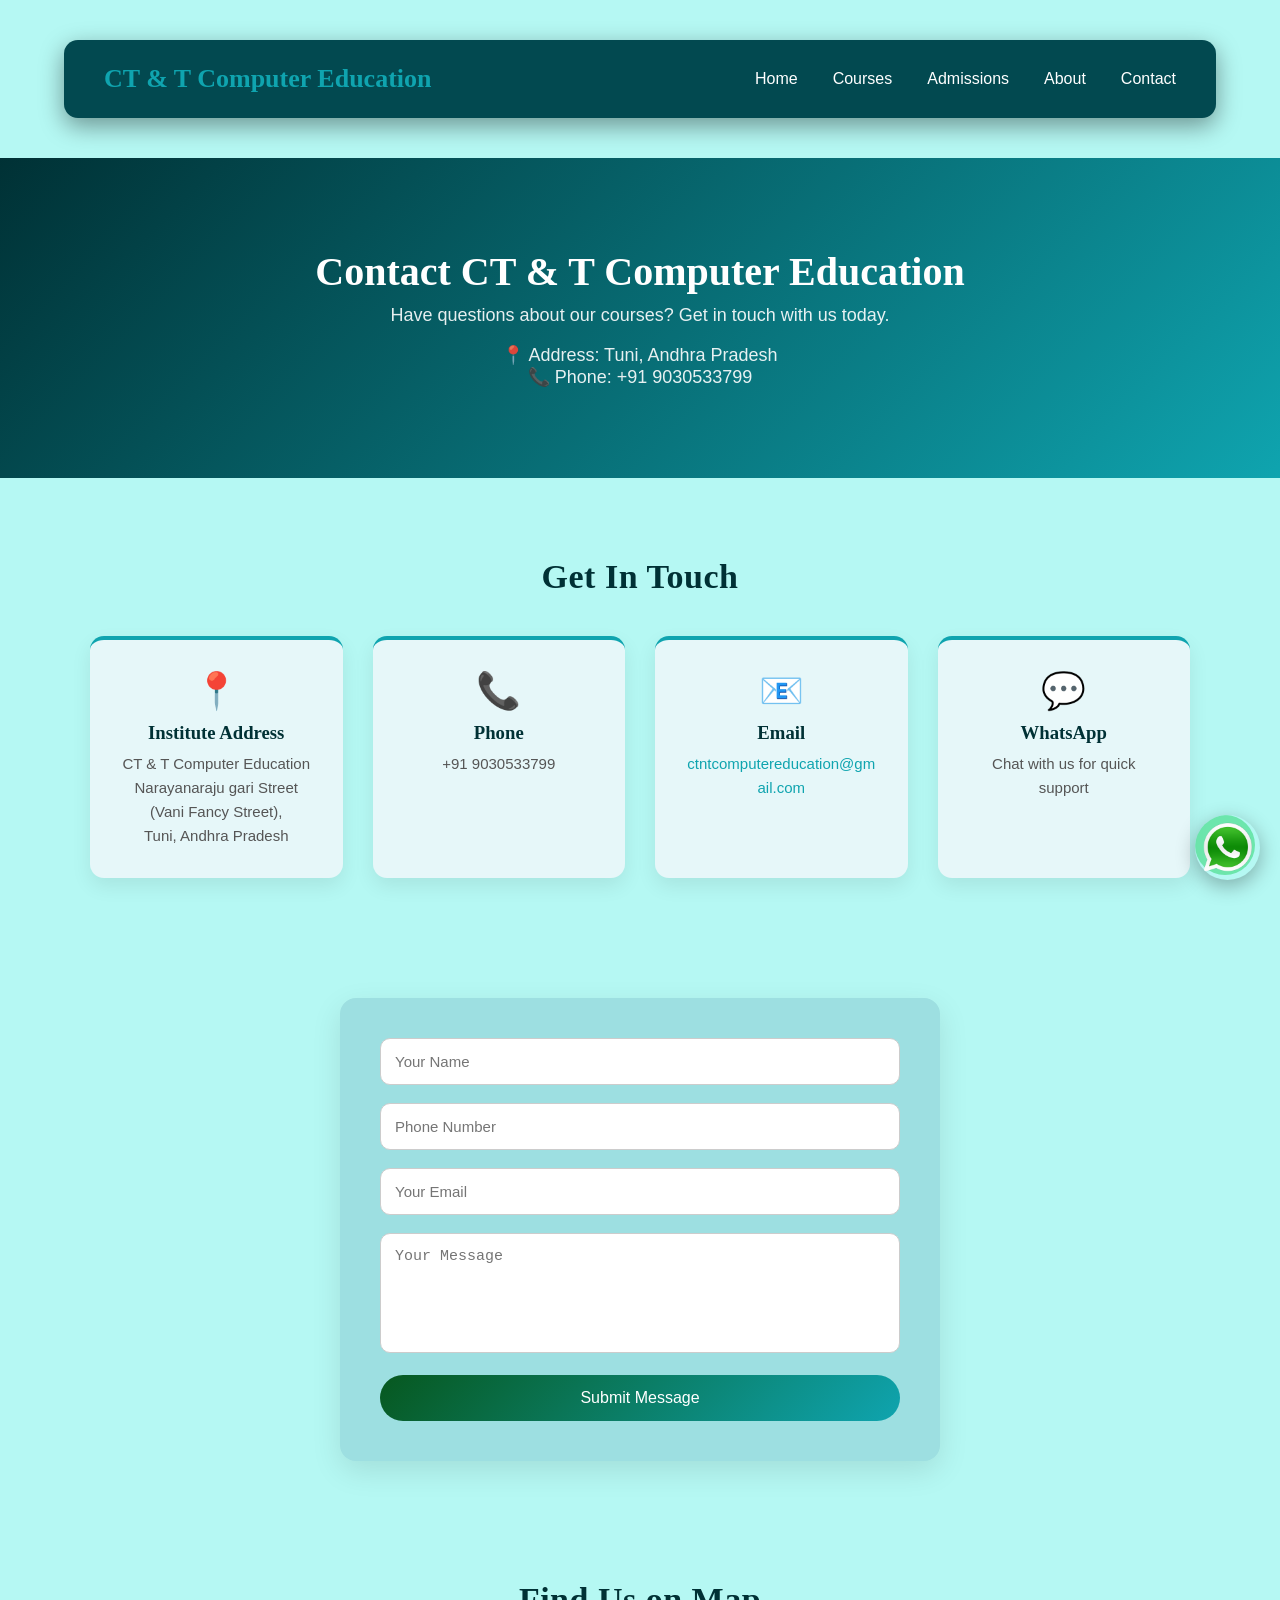
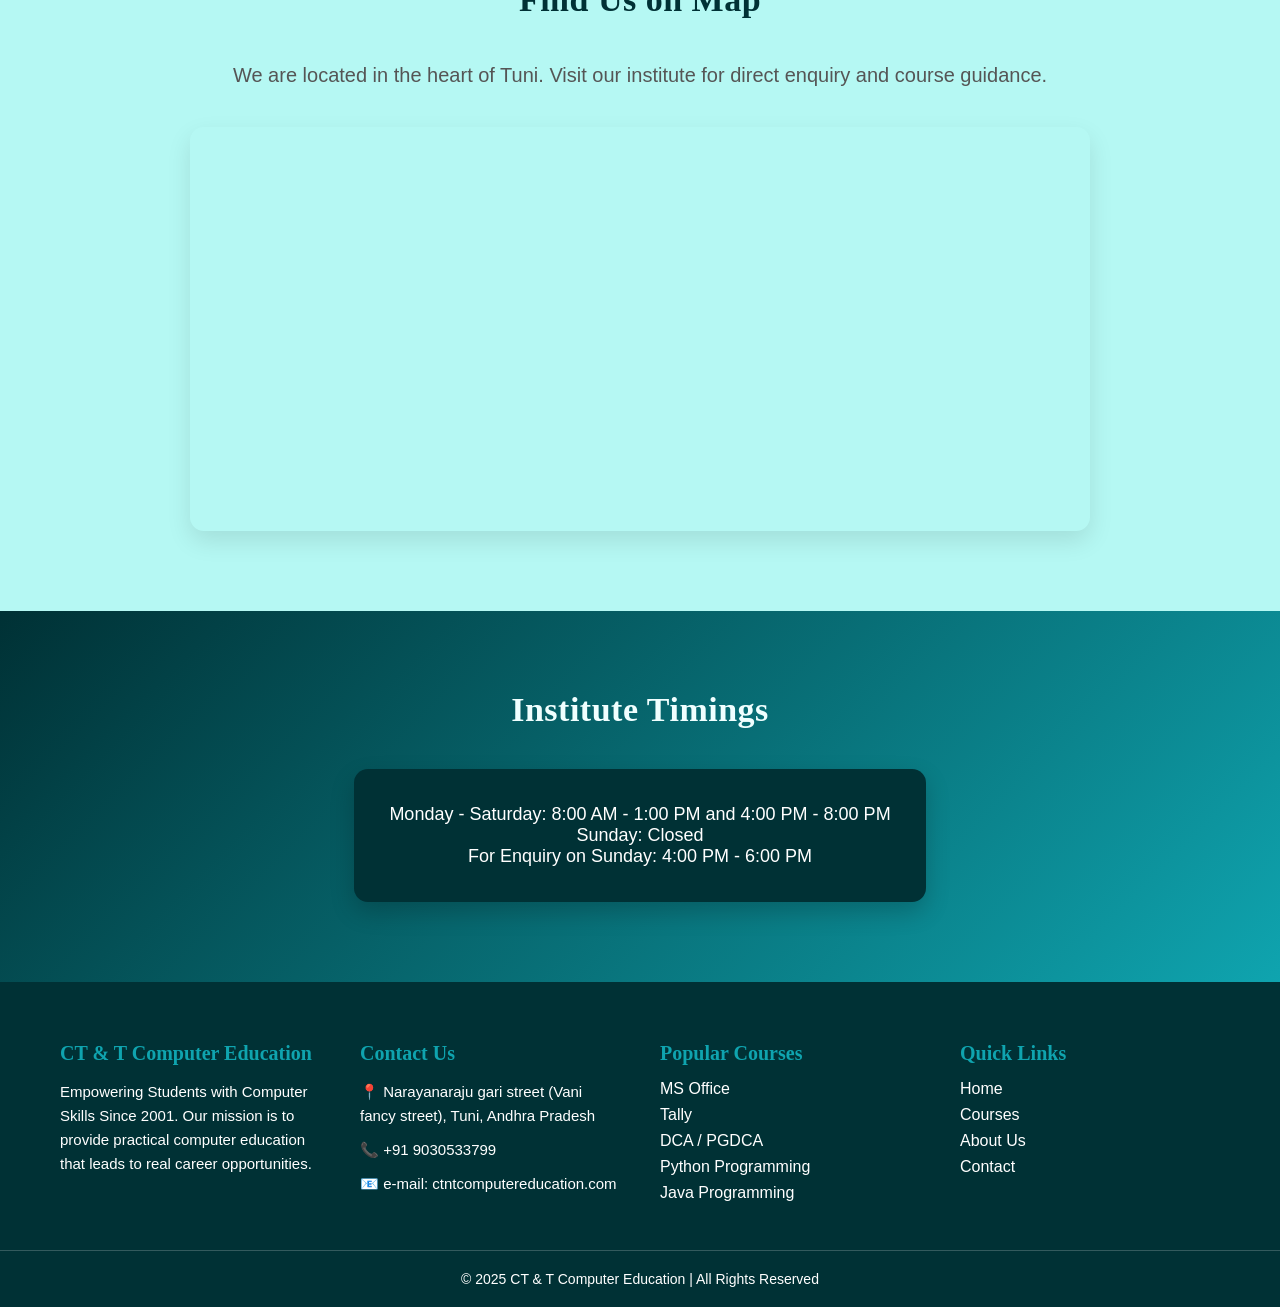
<file: contact.html>
<!DOCTYPE html>
<html>
<head>

<meta charset="UTF-8">
<meta name="viewport" content="width=device-width, initial-scale=1.0">

<title>Contact Us | CT & T Computer Education</title>

<link rel="icon" href="/favicon.ico" sizes="any">
<link rel="icon" type="image/png" sizes="32x32" href="/favicon-32x32.png">
<link rel="icon" type="image/png" sizes="16x16" href="/favicon-16x16.png">
<link rel="apple-touch-icon" href="/apple-touch-icon.png">

<link rel="stylesheet" href="style.css">

<script async src="https://www.googletagmanager.com/gtag/js?id=G-8MVW66E2BT"></script>
<script>
  window.dataLayer = window.dataLayer || [];
  function gtag(){dataLayer.push(arguments);}
  gtag('js', new Date());

  gtag('config', 'G-8MVW66E2BT');
</script>

</head>

<body>

<!-- HEADER -->

<div class="header-container">
  <header>

    <div class="logo">
      CT & T Computer Education
    </div>

    <nav id="nav">
      <a href="index.html">Home</a>
      <a href="courses.html">Courses</a>
      <a href="admissions.html">Admissions</a>
      <a href="about.html">About</a>
      <a href="contact.html">Contact</a>
    </nav>

    <div class="menu" onclick="toggleMenu()">☰</div>

  </header>
</div>

<!-- HERO -->

<section class="contact-hero">

<h1>Contact CT & T Computer Education</h1>

<p>
Have questions about our courses? Get in touch with us today.
</p>

<br>

<p>
📍 Address: Tuni, Andhra Pradesh<br>
📞 Phone: +91 9030533799
</p>

</section>

<!-- CONTACT INFO -->

<section class="contact-info">

<h2 class="section-title">Get In Touch</h2>

<div class="contact-grid">

<div class="contact-card">

<div class="contact-icon">📍</div>

<h3>Institute Address</h3>

<p>
CT & T Computer Education<br>
Narayanaraju gari Street (Vani Fancy Street),<br>
Tuni, Andhra Pradesh
</p>

</div>

<div class="contact-card">

<div class="contact-icon">📞</div>

<h3>Phone</h3>

<p>+91 9030533799</p>

</div>

<div class="contact-card">

<div class="contact-icon">📧</div>

<h3>Email</h3>

<p>
  <a href="mailto:ctntcomputereducation@gmail.com" class="email-link">
    ctntcomputereducation@gmail.com
  </a>
</p>

</div>

<div class="contact-card">

<div class="contact-icon">💬</div>

<h3>WhatsApp</h3>

<p>Chat with us for quick support</p>

</div>

</div>

</section>

<!-- CONTACT FORM -->

<!-- CONTACT FORM -->

<form id="contactForm" class="contact-form">

<input type="hidden" name="type" value="contact">

<input type="text" name="name" placeholder="Your Name" required>

<input type="tel" name="phone" placeholder="Phone Number" required>

<input type="email" name="email" placeholder="Your Email">

<textarea name="message" placeholder="Your Message"></textarea>

<button type="submit" class="contact-btn">
Submit Message
</button>

</form>

<p id="contactSuccess" class="success-message">
✅ Thank you! Your message has been sent.
</p>


<!-- GOOGLE MAP -->

<section class="map-section">

<h2 class="section-title">Find Us on Map</h2>

<p>
We are located in the heart of Tuni. Visit our institute for direct enquiry and course guidance.
</p>

<br>
<br>


<div class="map-container">

<iframe 
src="https://www.google.com/maps/embed?pb=!1m18!1m12!1m3!1d2900.7174751098514!2d82.54153432368842!3d17.357890253657178!2m3!1f0!2f0!3f0!3m2!1i1024!2i768!4f13.1!3m3!1m2!1s0x3a39c7e9672d1e49%3A0xc414d74115c93ee0!2sCT%26T%20Computer%20Education!5e1!3m2!1sen!2sin!4v1774507137222!5m2!1sen!2sin"
width="100%" 
height="400" 
style="border:0;" 
allowfullscreen="" 
loading="lazy">
</iframe>

</div>

</section>


<!-- VISITING HOURS -->

<section class="visit-section">

<h2 class="section-title">Institute Timings</h2>

<div class="timing-card">
<p>Monday - Saturday: 8:00 AM - 1:00 PM  and 4:00 PM - 8:00 PM</p>
<p>Sunday: Closed</p>
<p>For Enquiry on Sunday: 4:00 PM - 6:00 PM</p>
</div>

</section>

<!-- FOOTER -->

<footer class="site-footer">

<div class="footer-container">

<!-- INSTITUTE INFO -->

<div class="footer-column">

<h3>CT & T Computer Education</h3>

<p>
Empowering Students with Computer Skills Since 2001.
Our mission is to provide practical computer education
that leads to real career opportunities.
</p>

</div>


<!-- CONTACT DETAILS -->

<div class="footer-column">

<h3>Contact Us</h3>

<p>📍 Narayanaraju gari street (Vani fancy street), Tuni, Andhra Pradesh</p>
<p>📞 +91 9030533799</p>
<p>📧 e-mail: ctntcomputereducation.com</p>

</div>


<!-- COURSES -->

<div class="footer-column">

<h3>Popular Courses</h3>

<ul>
<li>MS Office</li>
<li>Tally</li>
<li>DCA / PGDCA</li>
<li>Python Programming</li>
<li>Java Programming</li>
</ul>

</div>


<!-- QUICK LINKS -->

<div class="footer-column">

<h3>Quick Links</h3>

<ul>
<li><a href="index.html">Home</a></li>
<li><a href="courses.html">Courses</a></li>
<li><a href="about.html">About Us</a></li>
<li><a href="contact.html">Contact</a></li>
</ul>

</div>

</div>


<!-- BOTTOM COPYRIGHT -->

<div class="footer-bottom">

<p>
© 2025 CT & T Computer Education | All Rights Reserved
</p>

</div>

</footer>

<script>
  /* ---------------------------------------------------------------- */

/* -----------------SCRIPT FOR CONTACT.HTML------------------------ */

/* ---------------------------------------------------------------- */

/* CONTACT FORM SUBMISSION */

/* CONTACT FORM SUBMISSION */

document.addEventListener("DOMContentLoaded", function(){

const contactScriptURL = "https://script.google.com/macros/s/AKfycbwPDmon6V4UQQc144t62nLIxKxZqjybYay5hJcdcusJPaWOb6nfu6ZspCG0f2_k3aI/exec";

const form = document.getElementById("contactForm");

if(form){  // 👈 important safety check

form.addEventListener("submit", function(e){
    e.preventDefault();

    const formData = new FormData(form);

    fetch(contactScriptURL, {
        method: "POST",
        body: formData
    })
    .then(res => res.text())
    .then(() => {
        document.getElementById("contactSuccess").style.display = "block";
        form.reset();
    })
    .catch(err => {
        console.error(err);
        alert("Submission failed");
    });
});

}

});
</script>

<a href="https://wa.me/919030533799" 
   target="_blank" 
   class="whatsapp-float"
   onclick="gtag('event', 'whatsapp_click', {
     event_category: 'engagement',
     event_label: 'whatsapp_button',
     value: 1
   });">

  <span class="whatsapp-tooltip">Chat with us</span>

  <img src="images/wicon.png" alt="WhatsApp">

</a>

</body>
</html>
</file>
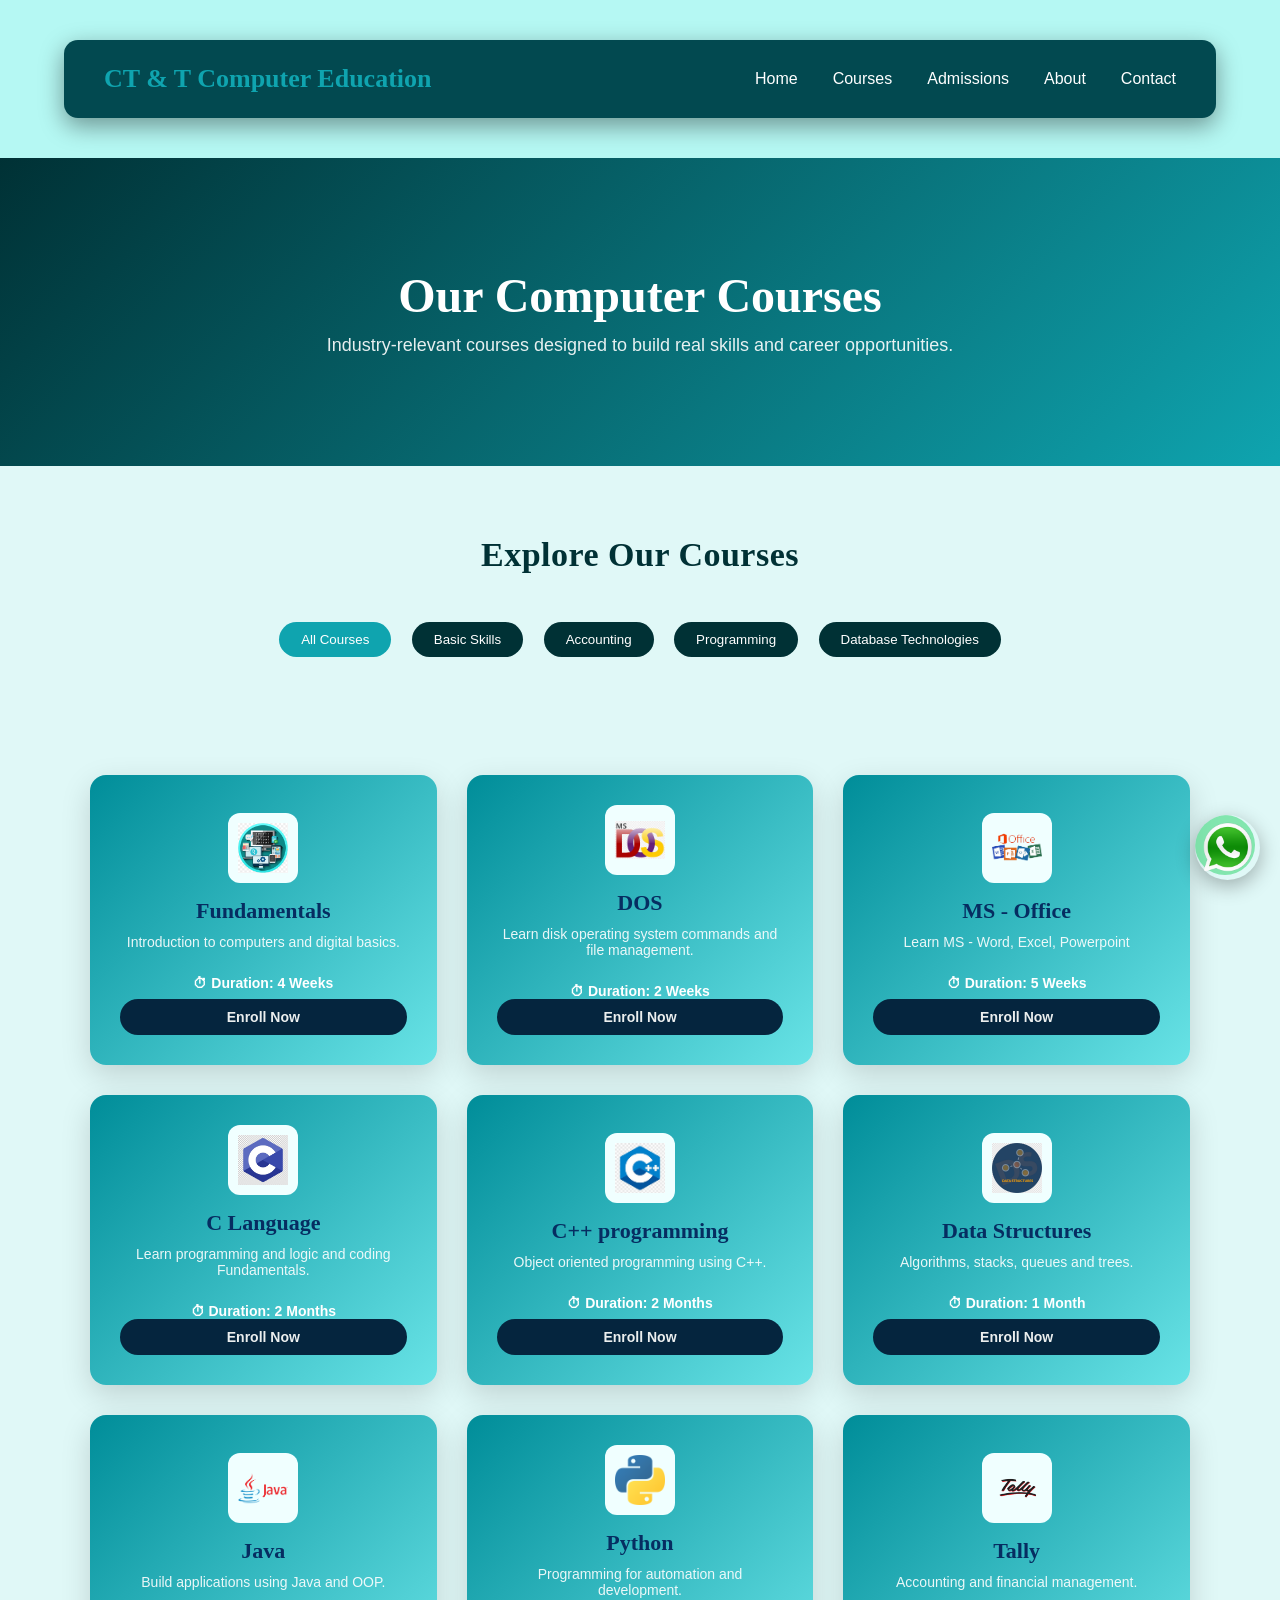
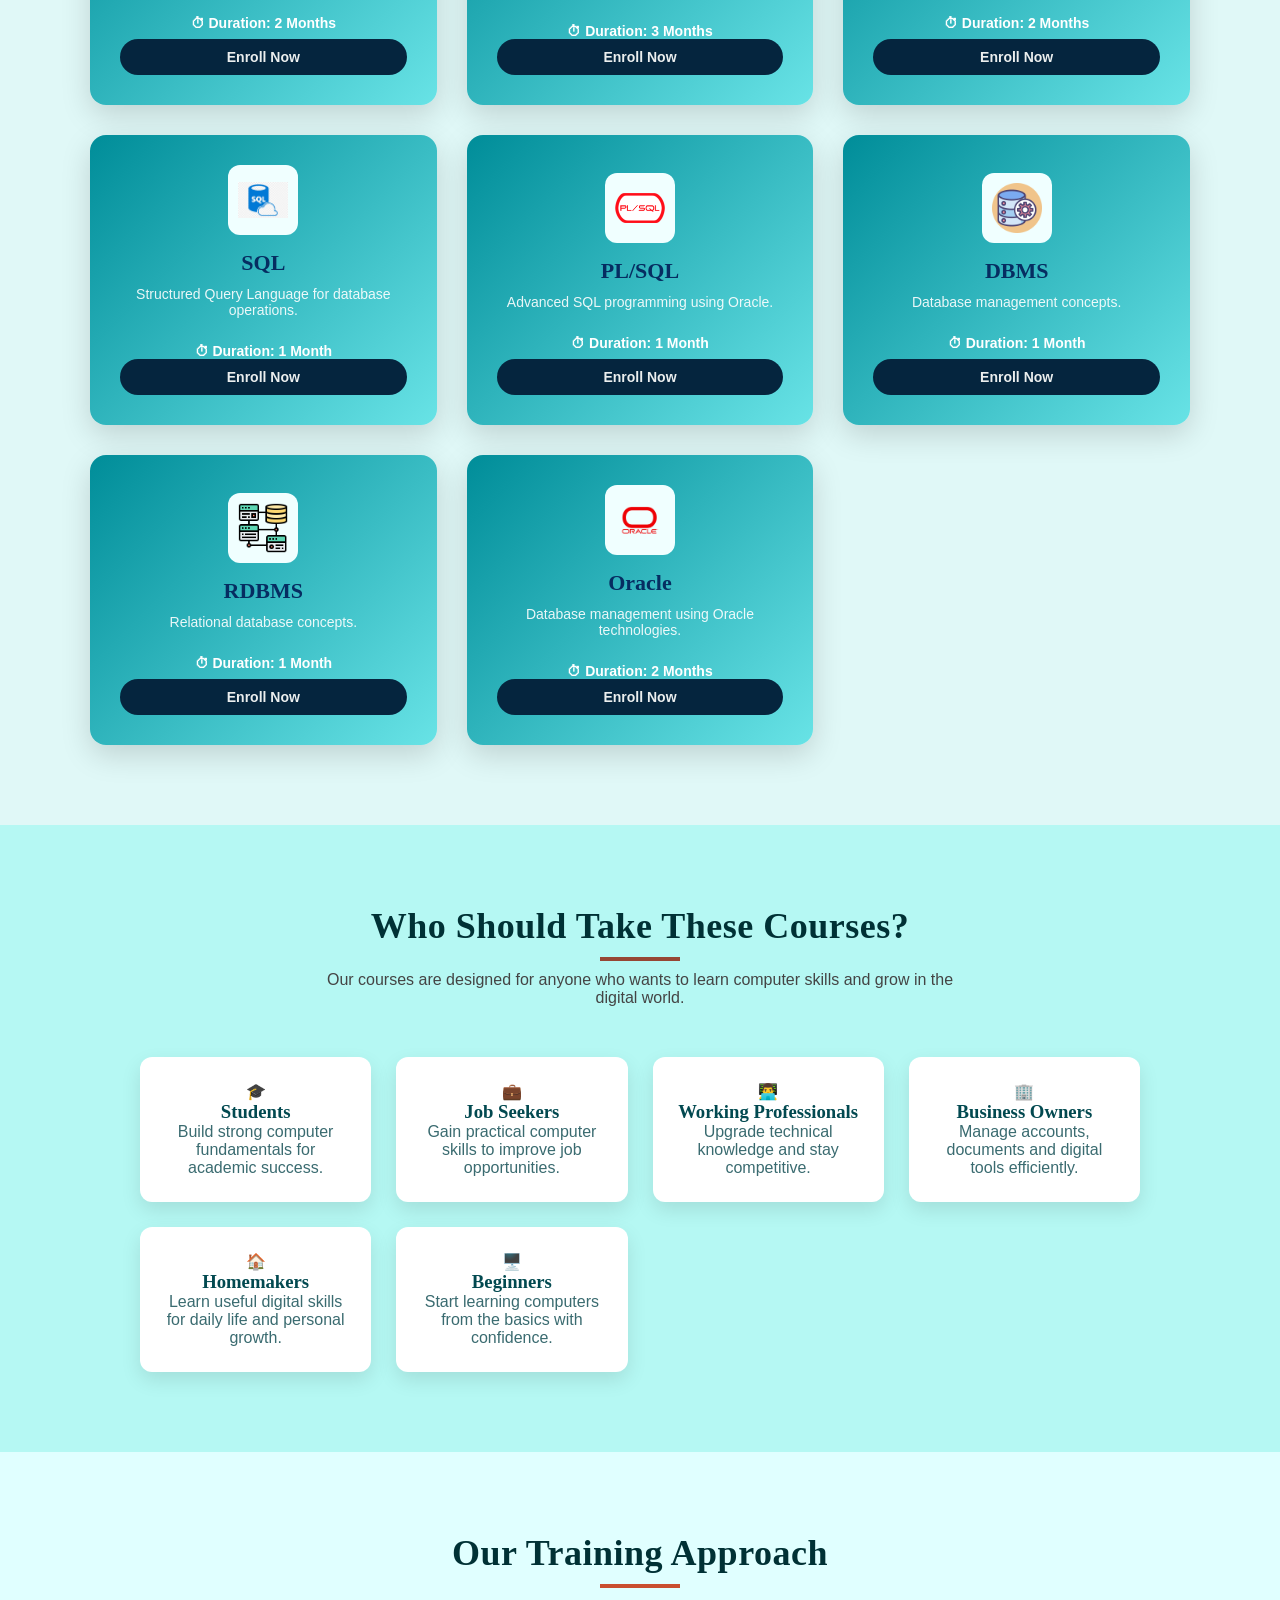
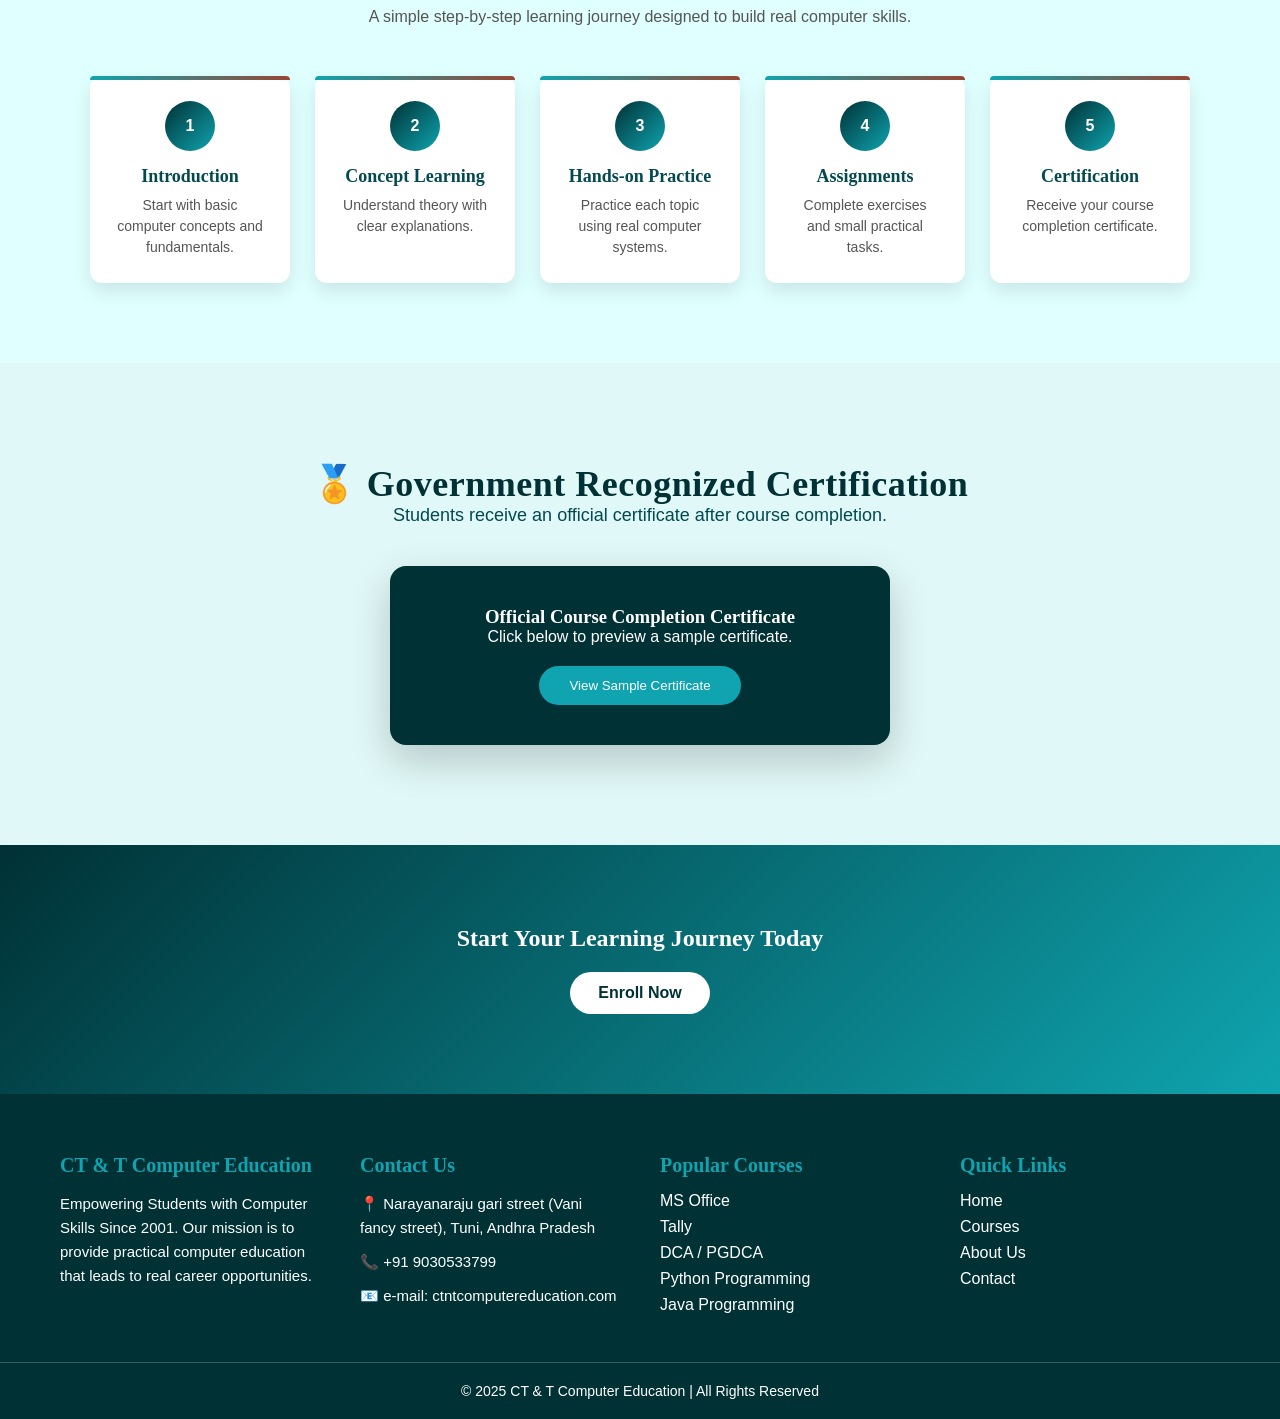
<file: courses.html>
<!DOCTYPE html>
<html>
<head>

<meta charset="UTF-8">
<meta name="viewport" content="width=device-width, initial-scale=1.0">

<title>Courses | CT & T Computer Education</title>

<link rel="icon" href="/favicon.ico" sizes="any">
<link rel="icon" type="image/png" sizes="32x32" href="/favicon-32x32.png">
<link rel="icon" type="image/png" sizes="16x16" href="/favicon-16x16.png">
<link rel="apple-touch-icon" href="/apple-touch-icon.png">

<link rel="stylesheet" href="style.css">

<script async src="https://www.googletagmanager.com/gtag/js?id=G-8MVW66E2BT"></script>
<script>
  window.dataLayer = window.dataLayer || [];
  function gtag(){dataLayer.push(arguments);}
  gtag('js', new Date());

  gtag('config', 'G-8MVW66E2BT');
</script>

</head>

<body>

<!-- HEADER -->

<div class="header-container">
  <header>

    <div class="logo">
      CT & T Computer Education
    </div>

    <nav id="nav">
      <a href="index.html">Home</a>
      <a href="courses.html">Courses</a>
      <a href="admissions.html">Admissions</a>
      <a href="about.html">About</a>
      <a href="contact.html">Contact</a>
    </nav>

    <div class="menu" onclick="toggleMenu()">☰</div>

  </header>
</div>


<!-- HERO -->

<section class="courses-hero">

<h1>Our Computer Courses</h1>

<p>Industry-relevant courses designed to build real skills and career opportunities.</p>

</section>


<!-- FILTER SECTION -->

<section class="course-filter">

<h2 class="section-title">Explore Our Courses</h2>

<div class="filter-buttons">

<button class="filter-btn active" onclick="filterCourses('all')">All Courses</button>
<button class="filter-btn" onclick="filterCourses('basic')">Basic Skills</button>
<button class="filter-btn" onclick="filterCourses('accounting')">Accounting</button>
<button class="filter-btn" onclick="filterCourses('programming')">Programming</button>
<button class="filter-btn" onclick="filterCourses('database')">Database Technologies</button>

</div>

</section>


<!-- COURSES GRID -->

<section class="courses-section">

<div class="courses-grid">

<!-- BASIC SKILLS -->

<div class="course-card basic">

<div class="course-icon">
  <img src="images/fund.png" alt="Fundamentals">
</div>

<h3>Fundamentals</h3>

<p>Introduction to computers and digital basics.</p>

<span class="duration">⏱ Duration: 4 Weeks</span>

<a href="admissions.html?course=fundamentals" class="course-btn">
Enroll Now
</a>
</div>

<div class="course-card basic">

<div class="course-icon">
  <img src="images/dos.jpg" alt="Fundamentals">
</div>

<h3>DOS</h3>

<p>Learn disk operating system commands and file management.</p>

<span class="duration">⏱ Duration: 2 Weeks</span>

<a href="admissions.html?course=dos" class="course-btn">
Enroll Now
</a>

</div>

<div class="course-card basic">

<div class="course-icon">
  <img src="images/MSoffice.png" alt="Fundamentals">
</div>

<h3>MS - Office</h3>

<p>Learn MS - Word, Excel, Powerpoint</p>

<span class="duration">⏱ Duration: 5 Weeks</span>

<a href="admissions.html?course=msoffice" class="course-btn">
Enroll Now
</a>

</div>


<!-- PROGRAMMING -->

<div class="course-card programming">

<div class="course-icon">
  <img src="images/c.jpg" alt="Fundamentals">
</div>

<h3>C Language</h3>

<p>Learn programming and logic and coding Fundamentals.</p>

<span class="duration">⏱ Duration: 2 Months</span>

<a href="admissions.html?course=c" class="course-btn">
Enroll Now
</a>

</div>

<div class="course-card programming">

<div class="course-icon">
  <img src="images/c++.jpg" alt="Fundamentals">
</div>

<h3>C++ programming</h3>

<p>Object oriented programming using C++.</p>

<span class="duration">⏱ Duration: 2 Months</span>

<a href="admissions.html?course=cpp" class="course-btn">
Enroll Now
</a>

</div>

<div class="course-card programming">

<div class="course-icon">
  <img src="images/dst.jpg" alt="Fundamentals">
</div>

<h3>Data Structures</h3>

<p>Algorithms, stacks, queues and trees.</p>

<span class="duration">⏱ Duration: 1 Month</span>

<a href="admissions.html?course=datastructures" class="course-btn">
Enroll Now
</a>

</div>

<div class="course-card programming">

<div class="course-icon">
  <img src="images/java.png" alt="Fundamentals">
</div>

<h3>Java</h3>

<p>Build applications using Java and OOP.</p>

<span class="duration">⏱ Duration: 2 Months</span>

<a href="admissions.html?course=java" class="course-btn">
Enroll Now
</a>

</div>

<div class="course-card programming">

<div class="course-icon">
  <img src="images/python.png" alt="Fundamentals">
</div>
<h3>Python</h3>

<p>Programming for automation and development.</p>

<span class="duration">⏱ Duration: 3 Months</span>

<a href="admissions.html?course=python" class="course-btn">
Enroll Now
</a>

</div>


<!-- ACCOUNTING -->

<div class="course-card accounting">

<div class="course-icon">
  <img src="images/tally.png" alt="Fundamentals">
</div>

<h3>Tally</h3>

<p>Accounting and financial management.</p>

<span class="duration">⏱ Duration: 2 Months</span>

<a href="admissions.html?course=tally" class="course-btn">
Enroll Now
</a>

</div>


<!-- DATABASE -->

<div class="course-card database">

<div class="course-icon">
  <img src="images/sql.png" alt="Fundamentals">
</div>

<h3>SQL</h3>

<p>Structured Query Language for database operations.</p>

<span class="duration">⏱ Duration: 1 Month</span>

<a href="admissions.html?course=sql" class="course-btn">
Enroll Now
</a>

</div>

<div class="course-card database">

<div class="course-icon">
  <img src="images/plswl.png" alt="Fundamentals">
</div>

<h3>PL/SQL</h3>

<p>Advanced SQL programming using Oracle.</p>

<span class="duration">⏱ Duration: 1 Month</span>

<a href="admissions.html?course=plsql" class="course-btn">
Enroll Now
</a>

</div>

<div class="course-card database">

<div class="course-icon">
  <img src="images/dbms.png" alt="Fundamentals">
</div>
<h3>DBMS</h3>

<p>Database management concepts.</p>

<span class="duration">⏱ Duration: 1 Month</span>

<a href="admissions.html?course=dbms" class="course-btn">
Enroll Now
</a>

</div>

<div class="course-card database">

<div class="course-icon">
  <img src="images/rdbms.png" alt="Fundamentals">
</div>

<h3>RDBMS</h3>

<p>Relational database concepts.</p>

<span class="duration">⏱ Duration: 1 Month</span>

<a href="admissions.html?course=rdbms" class="course-btn">
Enroll Now
</a>

</div>

<div class="course-card database">

<div class="course-icon">
  <img src="images/oracle.png" alt="Fundamentals">
</div>

<h3>Oracle</h3>

<p>Database management using Oracle technologies.</p>

<span class="duration">⏱ Duration: 2 Months</span>

<a href="admissions.html?course=oracle" class="course-btn">
Enroll Now
</a>

</div>

</div>

</section>


<section class="who-can-learn">

<h2 class="who-title">Who Should Take These Courses?</h2>

<p class="who-subtitle">
Our courses are designed for anyone who wants to learn computer skills and grow in the digital world.
</p>

<div class="who-grid">

<div class="who-card">
<span class="who-icon">🎓</span>
<h3>Students</h3>
<p>Build strong computer fundamentals for academic success.</p>
</div>

<div class="who-card">
<span class="who-icon">💼</span>
<h3>Job Seekers</h3>
<p>Gain practical computer skills to improve job opportunities.</p>
</div>

<div class="who-card">
<span class="who-icon">👨‍💻</span>
<h3>Working Professionals</h3>
<p>Upgrade technical knowledge and stay competitive.</p>
</div>

<div class="who-card">
<span class="who-icon">🏢</span>
<h3>Business Owners</h3>
<p>Manage accounts, documents and digital tools efficiently.</p>
</div>

<div class="who-card">
<span class="who-icon">🏠</span>
<h3>Homemakers</h3>
<p>Learn useful digital skills for daily life and personal growth.</p>
</div>

<div class="who-card">
<span class="who-icon">🖥️</span>
<h3>Beginners</h3>
<p>Start learning computers from the basics with confidence.</p>
</div>

</div>

</section>


<section class="training-process">

<h2 class="process-title">Our Training Approach</h2>

<p class="process-subtitle">
A simple step-by-step learning journey designed to build real computer skills.
</p>

<div class="process-container">

<div class="process-step">
<div class="step-number">1</div>
<h3>Introduction</h3>
<p>Start with basic computer concepts and fundamentals.</p>
</div>

<div class="process-step">
<div class="step-number">2</div>
<h3>Concept Learning</h3>
<p>Understand theory with clear explanations.</p>
</div>

<div class="process-step">
<div class="step-number">3</div>
<h3>Hands-on Practice</h3>
<p>Practice each topic using real computer systems.</p>
</div>

<div class="process-step">
<div class="step-number">4</div>
<h3>Assignments</h3>
<p>Complete exercises and small practical tasks.</p>
</div>

<div class="process-step">
<div class="step-number">5</div>
<h3>Certification</h3>
<p>Receive your course completion certificate.</p>
</div>

</div>

</section>


<!-- CERTIFICATE -->

<section class="certificate-section">

<h2 class="certificate-title">🏅 Government Recognized Certification</h2>

<p class="certificate-text">
Students receive an official certificate after course completion.
</p>

<div class="certificate-card">

<h3>Official Course Completion Certificate</h3>

<p>Click below to preview a sample certificate.</p>

<button class="certificate-btn" onclick="openCertificate()">
View Sample Certificate
</button>

</div>

</section>



<!-- CERTIFICATE POPUP -->

<div id="certificateModal" class="certificate-modal">

<span class="close-cert" onclick="closeCertificate()">✖</span>

<img src="images/certificate.jpg" alt="Certificate">

</div>


<!-- CTA -->

<section class="courses-cta">

<h2>Start Your Learning Journey Today</h2>

<a href="contact.html" class="cta-btn">Enroll Now</a>

</section>

<!-- FOOTER -->

<footer class="site-footer">

<div class="footer-container">

<!-- INSTITUTE INFO -->

<div class="footer-column">

<h3>CT & T Computer Education</h3>

<p>
Empowering Students with Computer Skills Since 2001.
Our mission is to provide practical computer education
that leads to real career opportunities.
</p>

</div>


<!-- CONTACT DETAILS -->

<div class="footer-column">

<h3>Contact Us</h3>

<p>📍 Narayanaraju gari street (Vani fancy street), Tuni, Andhra Pradesh</p>
<p>📞 +91 9030533799</p>
<p>📧 e-mail: ctntcomputereducation.com</p>

</div>


<!-- COURSES -->

<div class="footer-column">

<h3>Popular Courses</h3>

<ul>
<li>MS Office</li>
<li>Tally</li>
<li>DCA / PGDCA</li>
<li>Python Programming</li>
<li>Java Programming</li>
</ul>

</div>


<!-- QUICK LINKS -->

<div class="footer-column">

<h3>Quick Links</h3>

<ul>
<li><a href="index.html">Home</a></li>
<li><a href="courses.html">Courses</a></li>
<li><a href="about.html">About Us</a></li>
<li><a href="contact.html">Contact</a></li>
</ul>

</div>

</div>


<!-- BOTTOM COPYRIGHT -->

<div class="footer-bottom">

<p>
© 2025 CT & T Computer Education | All Rights Reserved
</p>

</div>

</footer>

<script src="script.js"></script>

<a href="https://wa.me/919030533799" 
   target="_blank" 
   class="whatsapp-float"
   onclick="gtag('event', 'whatsapp_click', {
     event_category: 'engagement',
     event_label: 'whatsapp_button',
     value: 1
   });">

  <span class="whatsapp-tooltip">Chat with us</span>

  <img src="images/wicon.png" alt="WhatsApp">

</a>
</body>
</html>
</file>
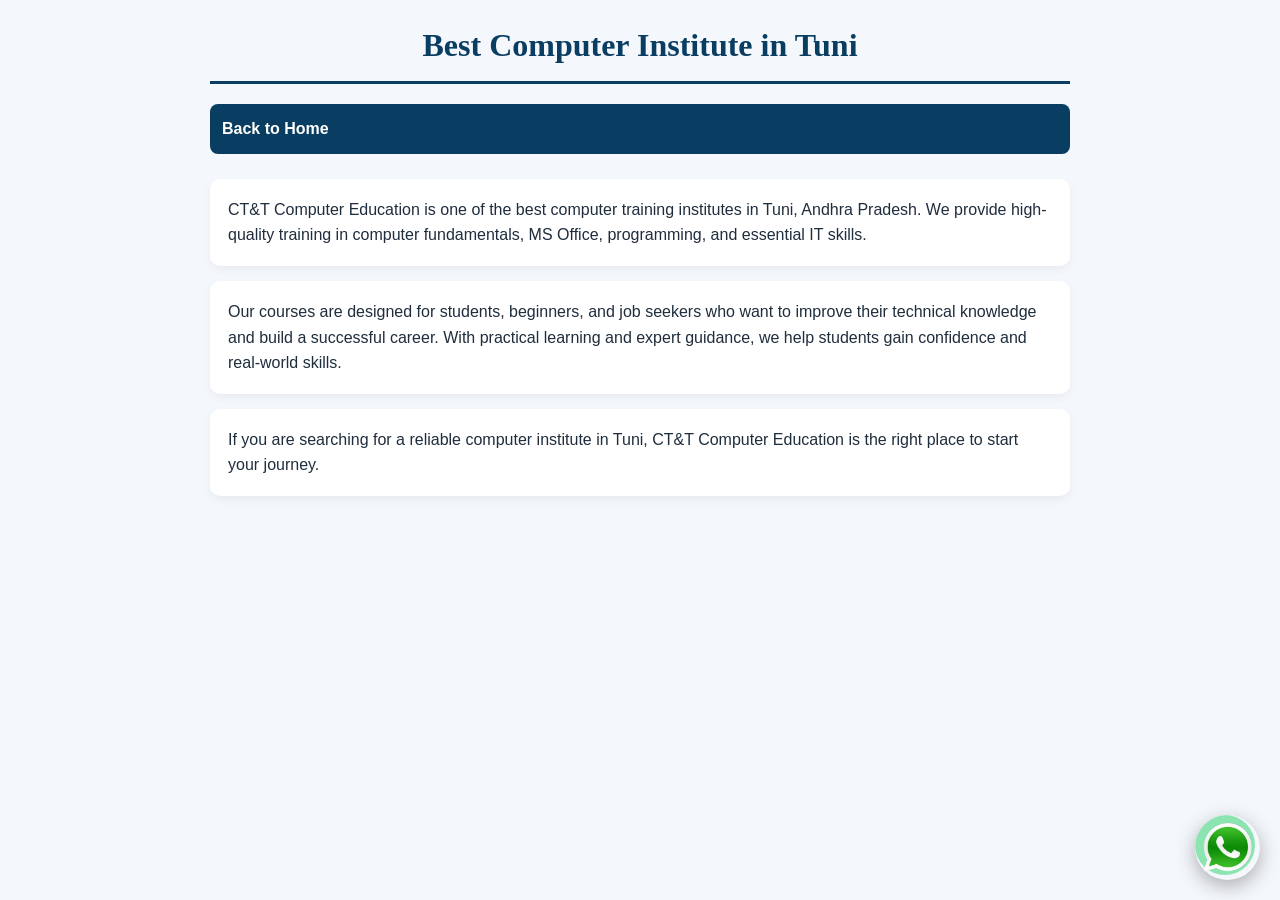
<file: tuni-computer-institute.html>
<!DOCTYPE html>
<html>
<head>
  <title>Best Computer Institute in Tuni | CT&T Computer Education</title>
  <link rel="icon" href="/favicon.ico" sizes="any">
<link rel="icon" type="image/png" sizes="32x32" href="/favicon-32x32.png">
<link rel="icon" type="image/png" sizes="16x16" href="/favicon-16x16.png">
<link rel="apple-touch-icon" href="/apple-touch-icon.png">
  
  <meta name="description" content="Looking for the best computer institute in Tuni? CT&T Computer Education offers professional training in computer basics, MS Office, and programming.">

  <link rel="stylesheet" href="style.css">

  <style>
    * {
      margin: 0;
      padding: 0;
      box-sizing: border-box;
    }

    body {
      font-family: 'Segoe UI', sans-serif;
      background-color: #f4f7fb;
      color: #1f2d3d;
      max-width: 900px;
      margin: auto;
      padding: 20px;
      line-height: 1.6;
    }

    h1 {
      font-size: 32px;
      color: #0a3d62;
      margin-bottom: 20px;
      text-align: center;
      border-bottom: 3px solid #0a3d62;
      padding-bottom: 10px;
    }

    .navbar {
      background-color: #0a3d62;
      padding: 12px;
      border-radius: 8px;
      margin-bottom: 25px;
      text-align: center;
    }

    .navbar a {
      color: white;
      text-decoration: none;
      font-weight: 600;
    }

    .navbar a:hover {
      color: #feca57;
    }

    p {
      background: white;
      padding: 18px;
      margin-bottom: 15px;
      border-radius: 10px;
      box-shadow: 0 4px 10px rgba(0,0,0,0.05);
    }
  </style>

<script async src="https://www.googletagmanager.com/gtag/js?id=G-8MVW66E2BT"></script>
<script>
  window.dataLayer = window.dataLayer || [];
  function gtag(){dataLayer.push(arguments);}
  gtag('js', new Date());

  gtag('config', 'G-8MVW66E2BT');
</script>


</head>

<body>

<h1>Best Computer Institute in Tuni</h1>

<div class = "navbar">
  <nav id = "nav">
    <a href="index.html">Back to Home</a>
  </nav>
</div>

<p>
CT&T Computer Education is one of the best computer training institutes in Tuni, Andhra Pradesh. We provide high-quality training in computer fundamentals, MS Office, programming, and essential IT skills.
</p>

<p>
Our courses are designed for students, beginners, and job seekers who want to improve their technical knowledge and build a successful career. With practical learning and expert guidance, we help students gain confidence and real-world skills.
</p>

<p>
If you are searching for a reliable computer institute in Tuni, CT&T Computer Education is the right place to start your journey.
</p>

<a href="https://wa.me/919030533799" 
   target="_blank" 
   class="whatsapp-float"
   onclick="gtag('event', 'whatsapp_click', {
     event_category: 'engagement',
     event_label: 'whatsapp_button',
     value: 1
   });">

  <span class="whatsapp-tooltip">Chat with us</span>

  <img src="images/wicon.png" alt="WhatsApp">

</a>

</body>
</html>
</file>
<file: style.css>
/* ===== RESET & GLOBAL ===== */

*{
  margin:0;
  padding:0;
  box-sizing:border-box;
}

:root{
  --dark:#b5f8f3;
  --card:#024950;
  --accent:#964734;
  --primary:#0FA4AF;
  --light:#FFFFFF;
}

body{
  font-family: Arial, Helvetica, sans-serif;
  background: var(--dark);
  color: var(--light);
}

h1, h2, h3, .logo{
  font-family: Georgia, serif;
}

img{
  max-width:100%;
  display:block;
}


/* ===== HEADER ===== */

.header-container{
display:flex;
justify-content:center;
padding-top:20px;
margin:20px auto 40px;
}

header{
  background:var(--card);
  width:90%;
  max-width:1200px;
  border-radius:14px;
  display:flex;
  justify-content:space-between;
  align-items:center;
  padding:24px 40px;
  box-shadow:0 8px 25px rgba(0,0,0,0.4);
  position:relative;
}

.logo{
  font-size:26px;
  font-weight:700;
  color:var(--primary);
}

.logo span{
  color:var(--light);
}

nav{
  display:flex;
  gap:35px;
}

nav a{
  text-decoration:none;
  color:var(--light);
  font-size:16px;
  position:relative;
}

nav a::after{
  content:"";
  position:absolute;
  width:0;
  height:2px;
  left:0;
  bottom:-6px;
  background:var(--primary);
  transition:0.3s;
}

nav a:hover::after{
  width:100%;
}

.menu{
  display:none;
  font-size:28px;
  cursor:pointer;
}


/* ===== HERO ===== */

.hero{
  height:85vh;
  width:90%;
  max-width:1200px;
  margin:40px auto;
  border-radius:16px;
  display:flex;
  align-items:center;
  justify-content:center;
  text-align:center;

  background:
  linear-gradient(rgba(0,49,53,0.8),rgba(0,49,53,0.9)),
  url("images/hero.jpg");

  background-size:cover;
  background-position:center;

  background-size:cover;
}

.hero-content h1{
  font-size:56px;
  margin-bottom:15px;
  color: #ffffff;

  text-shadow:
    0 0 5px #00eaff,
    0 0 10px #00eaff,
    0 0 20px #00cfff,
    0 0 40px #00cfff,
    0 0 80px #00bfff;
}

@keyframes electricGlow{
  0%{
    text-shadow:
      0 0 5px #00eaff,
      0 0 10px #00cfff;
  }
  50%{
    text-shadow:
      0 0 15px #00eaff,
      0 0 30px #00cfff,
      0 0 60px #00bfff;
  }
  100%{
    text-shadow:
      0 0 5px #00eaff,
      0 0 10px #00cfff;
  }
}

.hero-content h1{
  animation:electricGlow 2s infinite alternate;
}

.hero-content h2{
  color: #b5f8f3;
}

.hero-content p:not(.small-text){
  font-size:22px;
  margin-bottom:35px;
}

.hero-content p.small-text {
  font-size:14px;
  color:#c8c9cb;
  max-width:600px;
  margin:10px auto;
}

.hero-btn{
  background:var(--primary);
  color:white;
  padding:15px 36px;
  border-radius:40px;
  text-decoration:none;
}

.hero-btn:hover{
  background:var(--accent);
  color:white;
}


/* ===== STATS ===== */

.stats{
  width:90%;
  max-width:1100px;
  margin:60px auto;
}

.stats-container{
  display:grid;
  grid-template-columns:repeat(3,1fr);
  gap:40px;
  text-align:center;
}

.stat-box h2{
  font-size:40px;
  color:#964734;
}

.stat-box p{
  color:#012a2d;
}


/* ===== COURSE SLIDER ===== */

.course-slider{
  width:90%;
  max-width:1100px;
  margin:80px auto;
  text-align:center;
}

.slider-container{
  position:relative;
  overflow:hidden;
}

/* TRACK */
.slider-track{
  display:flex;
  transition:0.5s ease-in-out;
}

/* SLIDE */
.slider-title{
  font-size:36px;
  font-weight:700;
  color:#06393f;  
  margin-bottom:25px;
  letter-spacing:1px;
}

.slide-text h3{
  font-size:26px;
  font-weight:700;
  margin-bottom:10px;
  color:#ffffff;
}

.slide-text p{
  font-size:17px;
  line-height:1.5;
  margin-bottom:10px;
}

.slide-text ul{
  padding-left:20px;
}

.slide{
  min-width:100%;
  background:linear-gradient(135deg,#005252,#027d88);
  padding:40px 50px;   /* reduced from 60px */
  border-radius:18px;
  display:flex;
  justify-content:space-between;
  align-items:center;
  color:#fff;
  gap:20px;   /* reduced gap */
}

.slide-text{
  width:65%;
  text-align:left;
}

/* ===== IMAGE ICON (UPDATED) ===== */
.slide-icon{
  width:35%;
  height:auto;
  display:flex;
  align-items:center;
  justify-content:center;
}

.slide-icon img{
  width:100%;
  max-width:260px;   /* control size */
  height:auto;
  object-fit:contain;
  transition:0.3s
}

.slide:hover .slide-icon img{
  transform:scale(1.1);
}

/* ===== ARROWS FIX ===== */
.prev,.next{
  position:absolute;
  top:50%;
  transform:translateY(-50%);
  background:#0FA4AF;
  color:#fff;
  border:none;
  width:45px;
  height:45px;
  border-radius:50%;
  cursor:pointer;
  z-index:10;              /* 🔥 important */
  display:flex;
  align-items:center;
  justify-content:center;
  font-size:18px;
}

.prev{ left:10px; }
.next{ right:10px; }

/* ===== DOTS FIX ===== */
.slider-dots{
  display:flex;
  justify-content:center;
  gap:10px;
  margin-top:20px;
}

.dot{
  width:10px;
  height:10px;
  background:#ccc;
  border-radius:50%;
  cursor:pointer;
}

.dot.active{
  background:#0FA4AF;
}

.join-btn{
  display:inline-block;
  margin-top:15px;
  padding:10px 20px;
  background:#0FA4AF;   /* bright teal */
  color:#ffffff;
  text-decoration:none;
  border-radius:25px;
  font-weight:600;
  transition:0.3s;
}

.join-btn:hover{
  background:#0c8a93;
}

/* ===== POPULAR COURSES ===== */

/* ===== POPULAR COURSES ===== */

.popular-courses{
  padding:90px 20px;
  background:linear-gradient(135deg,#E0FFFF,#8fefef) !important;
  text-align:center;
}

.courses-cta{
  display:flex;
  flex-direction:column;
  align-items:center;
  justify-content:center;
  text-align:center;
}



.course-card{
  background:linear-gradient(135deg,#008d99,#68e3e6) !important;
  color:#fff !important;
  padding:30px;
  border-radius:15px;
  transition:0.3s;
}

.course-card h3,
.course-card p,
.duration{
  color:#ffffff !important;
}

.course-icon{
  background:#F0FFFF !important;
}

/* ===== WHY SECTION (BRAND COLORS) ===== */

.why-section{
  padding:90px 10%;
  background:#FFFFFF;   /* light brand bg */
}

/* VERTICAL LAYOUT */
.why-wrapper{
  display:block;
}

/* TEXT AREA */
.why-left{
  width:100%;
  text-align:center;
  margin-bottom:50px;
}

.why-left h2{
  font-size:38px;
  color:#003135;   /* dark brand */
  font-weight:700;
  margin-bottom:15px;
}

.why-tagline{
  font-size:18px;
  color:#0FA4AF;   /* primary */
  font-weight:600;
  margin-bottom:15px;
}

.why-left p{
  color:#003135;
  max-width:750px;
  margin:0 auto;
  line-height:1.6;
}

/* CARDS GRID */
.why-right{
  display:grid;
  grid-template-columns:repeat(auto-fit,minmax(280px,1fr));
  gap:25px;
}

/* CARDS */
.why-item{
  display:flex;
  gap:15px;
  background:#E0F2F1;
  padding:20px;
  border-radius:14px;
  align-items:flex-start;
  transition:0.3s;
  border-left:5px solid #984705;  /* 🔥 brand accent */
}

/* HOVER */
.why-item:hover{
  transform:translateY(-6px);
  box-shadow:0 15px 30px rgba(0,0,0,0.15);
}

/* ICON */
.icon{
  font-size:26px;
  background:#abe6ea;
  color:#fff;
  padding:12px;
  border-radius:10px;
  display:flex;
  align-items:center;
  justify-content:center;
}

/* TEXT */
.why-item h4{
  margin:0;
  font-size:18px;
  color:#003135;
}

.why-item p{
  margin:5px 0 0;
  font-size:14px;
  color:#444;
}

/* ANIMATION BASE */
.why-item{
  opacity:0;
  transform:translateY(40px);
  transition:all 0.6s ease;
}

/* ACTIVE STATE */
.why-item.show{
  opacity:1;
  transform:translateY(0);
}


/* ===== TESTIMONIAL ===== */

.testimonial-section{
  padding:80px 10%;
  background:linear-gradient(135deg,#a8e5ea,#a8eef5,#86eefc);
  border-top:4px solid #0FA4AF;
}

.testimonial-top h2{
  font-size:42px;          /* bigger */
  font-weight:700;
  color:#003135;           /* dark brand color */
  text-align:center;       /* center */
  margin-bottom:10px;
}

/* Optional: center button also */
.testimonial-top{
  text-align:center;
  margin-bottom:40px;
}

.testimonial-top h2{
  letter-spacing:1px;
  text-shadow:0 2px 10px rgba(0,0,0,0.05);
}

.testimonial-btn{
  display:inline-block;
  margin-top:10px;
  padding:10px 20px;
  background:#0FA4AF;
  color:#fff;
  border-radius:25px;
  text-decoration:none;
  font-weight:600;
}

/* CARD */
.testimonial-card{
  display:flex;
  align-items:center;
  gap:30px;
  background:#ffffff;
  padding:25px;
  border-radius:15px;
  margin-bottom:25px;
  box-shadow:0 10px 25px rgba(0,0,0,0.1);
}

.testimonial-card{
  background:#ffffff;
  border-left:5px solid #0FA4AF;
  box-shadow:0 12px 30px rgba(0,0,0,0.08);
}

.student-info span{
  display:block;   /* 🔥 makes each span go to next line */
  font-size:14px;
  color:#0FA4AF;
  margin-top:2px;
}

/* IMAGE */
.student-photo img{
  width:100px;
  height:100px;
  border-radius:50%;
  object-fit:cover;
}

/* TEXT */
.testimonial-text{
  flex:1;
  position:relative;
}

.testimonial-text p{
  font-size:16px;
  color:#333;
  line-height:1.6;
}

/* NAME AT BOTTOM RIGHT */
.student-info{
  margin-top:15px;
  text-align:right;
}

.student-info h3{
  margin:0;
  color:#003135;
}

.student-info span{
  font-size:14px;
  color:#0FA4AF;
}

.testimonial-card:hover{
  transform:translateY(-5px);
  transition:0.3s;
}

.testimonial-text p::before{
  content:"“";
  font-size:30px;
  color:#0FA4AF;
}

@media(max-width:768px){

  #nav{
    display:none;
    position:absolute;
    top:100%;          /* 👈 directly below header */
    left:0;
    width:100%;        /* 👈 same width as header */
    background:var(--card);
    
    flex-direction:column;
    padding:15px 0;
    border-radius:0 0 14px 14px;

    box-shadow:0 10px 25px rgba(0,0,0,0.3);
    z-index:999;
  }

  #nav.show{
    display:flex;
  }

  #nav a{
    padding:12px;
    text-align:center;
    width:100%;
  }

  .menu{
    display:block;
  }
}

/* ===== LEARNING FORMAT ===== */

.learning-format{
  padding:90px 20px;
  background:#f7fbfc;
  text-align:center;
}

.format-container{
  max-width:1200px;
  margin:auto;
}

.learning-format h2{
  font-size:42px;
  color:#003135;
  margin-bottom:10px;
}

.format-subtext{
  font-size:18px;
  color:#555;
  margin-bottom:60px;
  max-width:700px;
  margin-inline:auto;
}

/* CARDS */

.format-cards{
  display:flex;
  gap:30px;
  justify-content:center;
  flex-wrap:wrap;
}

.format-card{
  background:white;
  width:340px;
  border-radius:18px;
  overflow:hidden;
  box-shadow:0 10px 30px rgba(0,0,0,0.08);
  transition:0.4s;
}

.format-card:hover{
  transform:translateY(-10px);
  box-shadow:0 20px 40px rgba(0,0,0,0.15);
}

/* CARD TOP */

.card-top{
  padding:35px 25px;
  color:white;
}

.card-top h3{
  font-size:24px;
  margin:10px 0;
}

.card-top p{
  font-size:16px;
  opacity:0.9;
}

.card-icon{
  font-size:35px;
  margin-bottom:10px;
}

/* CARD COLORS */

.card1{
  background:linear-gradient(135deg,#0FA4AF,#3cbcc7);
}

.card2{
  background:linear-gradient(135deg,#964734,#c46d58);
}

.card3{
  background:linear-gradient(135deg,#003135,#0b5c63);
}

/* CARD BOTTOM */

.card-bottom{
  padding:30px;
  text-align:left;
}

.card-bottom p{
  margin-bottom:12px;
  font-size:16px;
  color:#444;
}

/* BUTTON */

.format-btn{
  display:block;
  margin-top:20px;
  text-align:center;
  background:#0FA4AF;
  color:white;
  padding:12px;
  border-radius:30px;
  text-decoration:none;
  font-weight:600;
  transition:0.3s;
}

.format-btn:hover{
  background:#003135;
}


/* ===== POPULAR COURSES ===== */

.popular-courses{
  padding:90px 20px;
  background:#ffffff;
  text-align:center;
}

.course-container{
  max-width:1200px;
  margin:auto;
}

.popular-courses h2{
  font-size:40px;
  color:#003135;
  margin-bottom:10px;
}

.course-subtitle{
  font-size:18px;
  color:#555;
  margin-bottom:50px;
}

.course-grid{
  display:grid;
  grid-template-columns:repeat(auto-fit,minmax(260px,1fr));
  gap:30px;
}

.course-card{
  background:#f7fbfc;
  padding:30px;
  border-radius:15px;
  box-shadow:0 8px 20px rgba(0,0,0,0.08);
  transition:0.3s;
}

.course-card:hover{
  transform:translateY(-8px);
  box-shadow:0 15px 30px rgba(0,0,0,0.15);
}

/* ICON FIX (FINAL) */

.course-icon{
  width:75px;
  height:75px;
  background:#68dcdf;
  display:flex;
  align-items:center;
  justify-content:center;
  border-radius:12px;
  margin-bottom:15px;
}

.course-icon img{
  width:60px;
  height:60px;
  object-fit:contain;
}

.course-card h3{
  font-size:22px;
  margin-bottom:10px;
  color:#003135;
}

.course-card p{
  font-size:15px;
  color:#555;
  margin-bottom:15px;
}

.duration{
  font-weight:bold;
  color:#0FA4AF;
}


/* ===== FOOTER ===== */

.site-footer{
  background:#003135;
  color:white;
  padding-top:60px;
}

.footer-container{
  max-width:1200px;
  margin:auto;
  display:flex;
  justify-content:space-between;
  flex-wrap:wrap;
  gap:40px;
  padding:0 20px;
}

.footer-column{
  flex:1;
  min-width:220px;
}

.footer-column h3{
  margin-bottom:15px;
  font-size:20px;
  color:#0FA4AF;
}

.footer-column p{
  font-size:15px;
  line-height:1.6;
  margin-bottom:10px;
}

.footer-column ul{
  list-style:none;
}

.footer-column ul li{
  margin-bottom:8px;
}

.footer-column ul li a{
  color:white;
  text-decoration:none;
  transition:0.3s;
}

.footer-column ul li a:hover{
  color:#0FA4AF;
}

/* COPYRIGHT */

.footer-bottom{
  text-align:center;
  margin-top:40px;
  padding:20px;
  border-top:1px solid rgba(255,255,255,0.2);
  font-size:14px;
}

/* ========================= */
/* ABOUT PAGE ONLY STYLES */
/* ========================= */


/* ABOUT HERO */

.about-hero{
background:#b5f8f3;
color:#05253e;
padding:80px 20px 50px;
text-align:center;
}

.about-hero h1{
font-size:40px;
margin-bottom:8px;
}

.about-hero p{
font-size:20px;
opacity:0.9;
}


/* ABOUT INTRO */

.about-intro{
padding:70px 20px;
background:#b2edec;
display:flex;
justify-content:center;
}

.about-container{
max-width:900px;
width:100%;
}

.about-text{
background:#033135;
padding:40px;
border-radius:14px;
box-shadow:0 8px 20px rgba(0,0,0,0.08);
text-align:center;
border-top:4px solid #0FA4AF;
}

.about-text h2{
font-size:34px;
margin-bottom:18px;
color:#FFFFFF;
}

.about-text p{
font-size:18px;
line-height:1.7;
color:#FEEFFF;
}


/* SILVER JUBILEE */

.jubilee-section{
padding:100px 20px;
background:linear-gradient(135deg,#003135,#0FA4AF);
color:white;
}

.jubilee-container{
max-width:1100px;
margin:auto;
display:flex;
align-items:center;
gap:60px;
flex-wrap:wrap;
justify-content:center;
}

.jubilee-badge img{
width:220px;
filter:drop-shadow(0 10px 25px rgba(0,0,0,0.4));
animation:badgeFloat 3s ease-in-out infinite;
}

@keyframes badgeFloat{
0%{transform:translateY(0);}
50%{transform:translateY(-12px);}
100%{transform:translateY(0);}
}

.jubilee-content{
max-width:600px;
}

.jubilee-content h2{
font-size:40px;
margin-bottom:10px;
}

.jubilee-content h3{
font-size:26px;
margin-bottom:25px;
color:#AFDDE5;
}

.jubilee-content p{
line-height:1.7;
margin-bottom:15px;
}

.jubilee-highlight{
font-size:18px;
font-weight:bold;
margin-top:15px;
}

.jubilee-btn{
display:inline-block;
margin-top:20px;
padding:14px 32px;
background:white;
color:#003135;
border-radius:30px;
font-weight:bold;
text-decoration:none;
transition:0.3s;
}

.jubilee-btn:hover{
background:#964734;
color:white;
transform:translateY(-3px);
}


/* FOUNDER */

.founder-section{
padding:70px 20px;
display:flex;
justify-content:center;
background:#ffffff;
}

.founder-card{
max-width:900px;
width:100%;
background:#003135;
color:white;
padding:45px;
border-radius:14px;
box-shadow:0 8px 20px rgba(0,0,0,0.15);
display:flex;
align-items:center;
gap:35px;
flex-wrap:wrap;
border-top:4px solid #0FA4AF;
position:relative;
}

.founder-image img{
width:180px;
border-radius:10px;
}

.founder-content{
flex:1;
}

.founder-content h2{
color:#ead324;
margin-bottom:15px;
}

.founder-content p{
line-height:1.7;
color:#e6f2f3;
}

.experience-badge{
position:absolute;
bottom:-20px;
right:-20px;
width:90px;
filter:drop-shadow(0 5px 10px rgba(0,0,0,0.3));
}


/* ACHIEVEMENTS */

.achievements{
padding:80px 20px;
background:#e0ffff;
text-align:center;
}

.achievements-title{
font-size:36px;
margin-bottom:50px;
color:#003135;
}

.achievements-container{
display:grid;
grid-template-columns:repeat(3, 1fr);
gap:40px;
justify-items:center;
}


/* FLIP CARDS */

.flip-card{
width:260px;
height:320px;
perspective:1000px;
box-shadow:0 8px 20px rgba(0,0,0,0.1);
border-radius:14px;
}


.flip-card-inner{
position:relative;
width:100%;
height:100%;
transition:transform 0.6s ease;
transform-style:preserve-3d;
}

/* FLIP EFFECT */
.flip-card:hover .flip-card-inner{
transform:rotateY(180deg);
}

/* CARD SIDES */
.flip-card-front,
.flip-card-back{
position:absolute;
width:100%;
height:100%;
backface-visibility:hidden;
border-radius:14px;
overflow:hidden;
}

/* FRONT SIDE */
.flip-card-front{
background:#003135;
color:white;
display:flex;
flex-direction:column;
align-items:center;
padding:20px;
gap:15px;
}

.flip-card-front h3{
margin:0;
}

/* CLEAN IMAGE */
.flip-card-front img{
width:100%;
height:170px;
object-fit:cover;
border-radius:10px;
}

/* BACK SIDE */
.flip-card-back{
background:#0a676e;
color:white;
transform:rotateY(180deg);
display:flex;
flex-direction:column;
justify-content:center;
align-items:center;
padding:20px;
text-align:center;
}

.flip-card-back h3{
color:#f7f30a; /* dark contrast */
margin-bottom:10px;
}

/* HOVER LIFT (smooth & safe) */
.flip-card:hover{
transform:translateY(-6px);
transition:0.3s;
}

@media(max-width:768px){
.achievements-container{
grid-template-columns:repeat(2, 1fr);
}
}

@media(max-width:480px){
.achievements-container{
grid-template-columns:1fr;
}
}

/* TIMELINE SECTION */

.timeline-section{
  padding:100px 20px;
  background:#b5f8f3;
}

/* TITLE */

.timeline-title{
  text-align:center;
  font-size:38px;
  margin-bottom:70px;
  color:#003135;
  font-family:Georgia, serif;
}

/* MAIN CONTAINER */

.timeline{
  position:relative;
  max-width:1000px;
  margin:auto;
}

/* CENTER LINE */

.timeline::after{
  content:'';
  position:absolute;
  width:4px;
  background:#0FA4AF;
  top:0;
  bottom:0;
  left:50%;
  margin-left:-2px;
}

/* TIMELINE ITEMS */

.timeline-item{
  padding:20px 40px;
  position:relative;
  width:50%;
}

/* LEFT SIDE */

.timeline-item.left{
  left:0;
}

/* RIGHT SIDE */

.timeline-item.right{
  left:50%;
}

/* DOTS */

.timeline-item::after{
  content:'';
  position:absolute;
  width:18px;
  height:18px;
  right:-9px;
  background:#0FA4AF;
  border:4px solid white;
  top:30px;
  border-radius:50%;
  z-index:1;
}

.timeline-item.right::after{
  left:-9px;
}

/* CONTENT CARD */

.timeline-content{
  background:white;
  padding:25px 30px;
  border-radius:12px;
  box-shadow:0 8px 20px rgba(0,0,0,0.15);
  transition:0.3s;

  /* 🔥 IMPORTANT FIX */
  color:#003135;
}

/* TEXT FIX */

.timeline-content h3{
  color:#003135;
  margin-bottom:8px;
}

.timeline-content p{
  color:#555;
  font-size:15px;
  line-height:1.6;
}

/* HOVER EFFECT */

.timeline-content:hover{
  transform:translateY(-5px);
  box-shadow:0 12px 30px rgba(0,0,0,0.25);
}

/* 📱 MOBILE RESPONSIVE */

@media(max-width:768px){

  .timeline::after{
    left:20px;
  }

  .timeline-item{
    width:100%;
    padding-left:60px;
    padding-right:20px;
    margin-bottom:40px;
  }

  .timeline-item.right{
    left:0;
  }

  .timeline-item::after{
    left:11px;
  }
}



/* ========================= */
/* COURSES PAGE CLEAN CSS */
/* ========================= */


/* ===== HERO ===== */
.courses-hero{
  background:linear-gradient(135deg,#003135,#0FA4AF);
  color:white;
  text-align:center;
  padding:110px 20px;
}

.courses-hero h1{
  font-size:48px;
  margin-bottom:12px;
}

.courses-hero p{
  font-size:18px;
  opacity:0.9;
}


/* ===== FILTER SECTION ===== */
.course-filter{
  padding:70px 20px 30px;
  text-align:center;
  background:#e0f8f7;
}

.section-title{
  font-size:36px;
  color:#003135;
  font-weight:700;
  letter-spacing:0.5px;
}

.filter-buttons{
  margin-top:25px;
}

.filter-btn{
  border:none;
  padding:10px 22px;
  margin:8px;
  border-radius:25px;
  background:#003135;
  color:white;
  cursor:pointer;
  transition:0.3s;
}

.filter-btn:hover,
.filter-btn.active{
  background:#0FA4AF;
}


/* ===== COURSES SECTION ===== */
.courses-section{
  padding:80px 20px;
  background:#e0f8f7;
}


/* ===== GRID ===== */
.courses-grid{
  display:grid;
  grid-template-columns:repeat(auto-fit,minmax(260px,1fr));
  gap:30px;
  max-width:1100px;
  margin:auto;
}


/* ===== COURSE CARD ===== */
.course-card{
  background:linear-gradient(135deg,#003135,#0FA4AF);
  color:white;
  padding:30px;
  border-radius:16px;
  text-align:center;
  box-shadow:0 10px 30px rgba(0,0,0,0.15);
  display:flex;
  flex-direction:column;
  justify-content:space-between;
  transition:transform 0.35s ease, box-shadow 0.35s ease;
}

.course-card h3{
  color:#062d61 !important; /* gold highlight */
}

.course-card:hover{
  transform:translateY(-10px);
  box-shadow:0 20px 40px rgba(0,0,0,0.25);
}

.course-card h3{
  margin-bottom:10px;
}

.course-card p{
  font-size:14px;
  opacity:0.9;
}

.duration{
  display:block;
  margin-top:10px;
  font-size:14px;
  font-weight:600;
  color:#144a53;
}


/* ===== ICON ===== */
.course-icon{
  width:70px;
  height:70px;
  margin:auto;
  margin-bottom:15px;
  background:#ffffff;
  border-radius:12px;
  display:flex;
  align-items:center;
  justify-content:center;
}

.course-icon img{
  width:50px;
  height:50px;
  object-fit:contain;
}


/* ===== BUTTON ===== */
.course-btn{
  display:inline-block;
  margin-top:auto;
  padding:10px 22px;
  background:#05253e;
  color:#ebeeee;
  text-decoration:none;
  border-radius:25px;
  font-size:14px;
  font-weight:600;
  transition:0.3s;
}

.course-btn:hover{
  background:#964734;
  color:white;
}


/* ===== WHO SECTION ===== */
.who-can-learn{
  padding:80px 20px;
  background:#b5f8f3;
  text-align:center;
}

.who-title{
  font-size:36px;
  color:#003135;
  font-weight:700;
  letter-spacing:0.5px;
}

.who-title::after{
  content:"";
  width:80px;
  height:4px;
  background:#964734;
  display:block;
  margin:10px auto;
}

.who-subtitle{
  max-width:650px;
  margin:0 auto 50px;
  color:#444;
}

.who-grid{
  display:grid;
  grid-template-columns:repeat(auto-fit,minmax(220px,1fr));
  gap:25px;
  max-width:1000px;
  margin:auto;
}

.who-card{
  background:white;
  padding:25px;
  border-radius:12px;
  box-shadow:0 8px 20px rgba(0,0,0,0.1);
  transition:0.3s;
}

.who-card:hover{
  transform:translateY(-8px);
}

.who-card h3{
  color:#024950;
}

.who-card p{
  color:#3a6b70;
}

.who-icon{
  color:#0FA4AF;
}


/* ===== TRAINING PROCESS ===== */
.training-process{
  padding:80px 20px;
  background:#e0ffff;
  text-align:center;
}

.process-title{
  font-size:36px;
  color:#003135;
  font-weight:700;
  letter-spacing:0.5px;
}

.process-title::after{
  content:"";
  width:80px;
  height:4px;
  background:#c94e2f;
  display:block;
  margin:10px auto;
}

.process-subtitle{
  max-width:650px;
  margin:20px auto 50px;
  color:#555;
}

.process-container{
  display:flex;
  justify-content:center;
  flex-wrap:wrap;
  gap:25px;
}

.process-step{
  background:white;
  padding:25px;
  border-radius:12px;
  width:200px;
  box-shadow:0 8px 20px rgba(0,0,0,0.1);
  transition:0.3s;
  position:relative;
}

.process-step::before{
  content:"";
  position:absolute;
  top:0;
  left:0;
  width:100%;
  height:4px;
  background:linear-gradient(90deg,#0FA4AF,#964734);
  border-radius:12px 12px 0 0;
}

.process-step:hover{
  transform:translateY(-8px);
}

.process-step h3{
  color:#024950;
  font-size:18px;
  margin-bottom:8px;
}

.process-step p{
  color:#555;
  font-size:14px;
  line-height:1.5;
}

.step-number{
  width:50px;
  height:50px;
  background:linear-gradient(135deg,#003135,#0FA4AF);
  color:white;
  font-weight:bold;
  border-radius:50%;
  display:flex;
  align-items:center;
  justify-content:center;
  margin:0 auto 15px;
  font-size:16px;
}


/* ===== CERTIFICATE SECTION ===== */
.certificate-section{
  padding:100px 20px;
  text-align:center;
  background:#e0f8f7;
}

.certificate-title{
  font-size:36px;
  color:#003135;
  font-weight:700;
  letter-spacing:0.5px;
}

.certificate-text{
  font-size:18px;
  color:#024950;
  margin-bottom:40px;
}

.certificate-card{
  max-width:500px;
  margin:auto;
  background:#003135;
  color:white;
  padding:40px;
  border-radius:16px;
  box-shadow:0 15px 40px rgba(0,0,0,0.2);
}

.certificate-btn{
  margin-top:20px;
  padding:12px 30px;
  border:none;
  background:#0FA4AF;
  color:white;
  border-radius:25px;
  cursor:pointer;
}

.certificate-btn:hover{
  background:#964734;
}


/* ===== CERTIFICATE MODAL FIX ===== */

.certificate-modal{
  display:none; /* ✅ keep hidden initially */
  position:fixed;
  z-index:999;
  inset:0;
  background:rgba(0,0,0,0.9);

  align-items:center;
  justify-content:center;

  padding:20px;
  overflow:auto;
}

/* IMAGE */
.certificate-modal img{
  width:100%;
  height:auto;
  max-height:90vh;
  object-fit:contain;
}
/* CLOSE BUTTON */
.close-cert{
  position:fixed;
  top:15px;
  right:20px;
  font-size:30px;
  color:white;
  cursor:pointer;
  z-index:1000;
}

/* ===== CTA ===== */
.courses-cta{
  background:linear-gradient(135deg,#003135,#0FA4AF);
  color:white;
  text-align:center;
  padding:80px 20px;
}

.cta-btn{
  display:inline-block;
  margin-top:20px;
  background:white;
  color:#003135;
  padding:14px 35px;
  border-radius:30px;
  text-decoration:none;
  font-weight:bold;
}

.cta-btn:hover{
  background:#964734;
  color:white;
}

/* ========================= */
/* ADMISSIONS PAGE */
/* ========================= */

/* HERO */

.admissions-hero{
padding:80px 20px;
text-align:center;
background: linear-gradient(135deg,#003135,#0FA4AF);
}

.admissions-hero h1{
font-size:40px;
color:#e9f6f8;
}

.admissions-hero p{
margin-top:10px;
color:#f9f9f9;
}


/* SECTION */

.admissions-section{
padding:80px 20px;
text-align:center;
}

.admission-text{
margin-bottom:40px;
color:#555;
}


/* FORM CARD */

.form-card{
max-width:550px;
margin:auto;
background:white;
padding:40px;
border-radius:12px;
box-shadow:0 15px 40px rgba(0,0,0,0.15);
}


/* FORM */

.admission-form{
display:flex;
flex-direction:column;
gap:18px;
}


/* FORM GROUP */

.form-group{
display:flex;
flex-direction:column;
text-align:left;
}

.form-group label{
margin-bottom:5px;
font-weight:bold;
}


/* INPUTS */

.form-group input,
.form-group select,
.form-group textarea{
padding:12px;
border-radius:6px;
border:1px solid #ccc;
font-size:14px;
transition:0.2s;
}

.form-group input:focus,
.form-group select:focus,
.form-group textarea:focus{
border-color:#024950;
outline:none;
box-shadow:0 0 5px rgba(2,73,80,0.2);
}


/* BUTTON */

.admission-btn{
margin-top:10px;
padding:14px;
background:#024950;
color:white;
border:none;
border-radius:6px;
font-size:16px;
cursor:pointer;
transition:0.3s;
}

.admission-btn:hover{
background:#01363b;
transform:translateY(-2px);
}


/* SUCCESS MESSAGE */

.success-message{
display:none;
margin-top:20px;
padding:12px;
background:#e6f7f2;
color:#024950;
border-radius:6px;
font-weight:500;
text-align:center;
}


/* WHATSAPP */

.admission-contact{
padding:70px 20px;
text-align:center;
background:#00A083;
}

.whatsapp-btn{
display:inline-block;
margin-top:15px;
padding:12px 25px;
background:#25D366;
color:white;
text-decoration:none;
border-radius:6px;
font-weight:bold;
}

.whatsapp-btn:hover{
background:#1ebe5d;
}


/* DOCUMENTS */

.documents-section{
padding:70px 10%;
background:#f9fbff;
text-align:center;
}

.documents-subtitle{
color:#666;
margin-bottom:40px;
}

.documents-grid{
display:grid;
grid-template-columns:repeat(auto-fit,minmax(220px,1fr));
gap:25px;
}

.document-card{
background:#00A083;
padding:25px;
border-radius:12px;
box-shadow:0 8px 20px rgba(0,0,0,0.08);
transition:0.3s;
}

.document-card:hover{
transform:translateY(-5px);
}

.doc-icon{
font-size:35px;
margin-bottom:10px;
}

/* ------------------ CONTACT PAGE (CLEAN VERSION) ------------------ */

/* HERO */

.contact-hero{
  padding:90px 20px;
  background:linear-gradient(135deg,#003135,#0FA4AF);
  color:white;
  text-align:center;
}

.contact-hero h1{
  font-size:40px;
  margin-bottom:10px;
}

.contact-hero p{
  font-size:18px;
  opacity:0.9;
}


/* CONTACT INFO */

.contact-info{
  padding:80px 20px;
  background:#b5f8f3;
  text-align:center;
}

.section-title{
  font-size:34px;
  margin-bottom:40px;
  color:#003135;
}


/* GRID */

.contact-grid{
  display:grid;
  grid-template-columns:repeat(auto-fit,minmax(220px,1fr));
  gap:30px;
  max-width:1100px;
  margin:auto;
}


/* CARD */

.contact-card{
  background:#e6f7f9;
  padding:30px;
  border-radius:14px;
  box-shadow:0 8px 20px rgba(0,0,0,0.08);
  transition:0.3s;
  border-top:4px solid #0FA4AF;
  color:#003135;
}

.contact-card h3{
  margin-bottom:8px;
}

.contact-card p{
  color:#555;
  font-size:15px;
  line-height:1.6;
}

.email-link{
  color:#0FA4AF;
  text-decoration:none;
  word-break:break-all;
}

.email-link:hover{
  text-decoration:underline;
}

.contact-card:hover{
  transform:translateY(-8px);
  box-shadow:0 15px 30px rgba(0,0,0,0.15);
}

.contact-icon{
  font-size:36px;
  margin-bottom:10px;
}


/* ===== CONTACT FORM ===== */

.contact-form-section{
  padding:80px 20px;
  background:#f1f3f3; /* 👉 change here anytime */
  text-align:center;
}

.contact-form{
  max-width:600px;
  margin:40px auto;
  background:#9ddfe1; /* 👉 change here anytime */
  padding:40px;
  border-radius:16px;
  box-shadow:0 10px 30px rgba(0,0,0,0.1);
}


/* INPUTS */

.contact-form input,
.contact-form textarea{
  width:100%;
  padding:14px;
  margin-bottom:18px;
  border-radius:10px;
  border:1px solid #ccc;
  font-size:15px;
  outline:none;
  transition:0.3s;
}

.contact-form textarea{
  min-height:120px;
  resize:none;
}


/* INPUT FOCUS */

.contact-form input:focus,
.contact-form textarea:focus{
  border-color:#0FA4AF;
  box-shadow:0 0 0 2px rgba(15,164,175,0.2);
}


/* BUTTON */

.contact-btn{
  width:100%;
  padding:14px;
  border:none;
  border-radius:25px;
  background:linear-gradient(135deg,#07581f,#0FA4AF); /* 👉 now this WILL work */
  color:white;
  font-size:16px;
  cursor:pointer;
  transition:0.3s;
}

.contact-btn:hover{
  transform:translateY(-2px);
  box-shadow:0 10px 20px rgba(0,0,0,0.2);
}


/* SUCCESS MESSAGE */

.success-message{
  margin-top:15px;
  color:green;
  display:none;
}


/* VISITING HOURS */

.visit-section{
  padding:80px 20px;
  text-align:center;
  background: linear-gradient(135deg,#003135,#0FA4AF);
}

.visit-section .section-title{
  color:#F0FFFF; /* or any color you want */
}

.timing-card{
  background:#003135;
  color:white;
  padding:35px;
  border-radius:14px;
  display:inline-block;
  box-shadow:0 10px 25px rgba(0,0,0,0.2);
  font-size:18px;
}


/* MAP */

.map-section{
  
  padding:80px 20px;
  text-align:center;
}

.map-section p{
  color:#555;
  font-size:20px;
  line-height:1.6;
}

.map-container{
  max-width:900px;
  margin:auto;
  border-radius:14px;
  overflow:hidden;
  box-shadow:0 10px 25px rgba(0,0,0,0.1);
}


/* CTA */

.contact-cta{
  padding:80px 20px;
  background:linear-gradient(135deg,#003135,#0FA4AF);
  text-align:center;
  color:white;
}

.contact-cta h2{
  margin-bottom:20px;
  font-size:30px;
}

.cta-btn{
  background:white;
  color:#003135;
  padding:12px 28px;
  border-radius:30px;
  text-decoration:none;
  font-weight:bold;
  transition:0.3s;
}

.cta-btn:hover{
  background:#964734;
  color:white;
}


/* RESPONSIVE */

@media(max-width:768px){
  .course-icon{
    width:65px;
    height:65px;
  }

  .course-icon img{
    width:50px;
    height:50px;
  }
}

@media(max-width:768px){
  .course-icon{
    width:65px;
    height:65px;
  }

  .course-icon img{
    width:50px;
    height:50px;
  }
}


/* FOR WHATSAPP BUTTON */

.whatsapp-float {
  position: fixed;
  bottom: 20px;
  right: 20px;

  width: 65px;
  height: 65px;
  border-radius: 50%;     /* ✅ circle here */
  overflow: hidden;       /* ✅ keeps circle shape */
  box-shadow: 0 6px 20px rgba(0,0,0,0.3);
  z-index: 1000;
}

/* Image should NOT be rounded */
.whatsapp-float img {
  padding: 6px;
  width: 100%;
  height: 100%;
  object-fit: contain;    /* ✅ no cutting */
  
  border-radius: 0;       /* ❌ remove this */
}

.whatsapp-float:hover {
  transform: scale(1.1);
  transition: 0.3s;
}

/* Hover zoom */
.whatsapp-float:hover img {
  transform: scale(1.1);
  transition: 0.3s;
}

/* 🔥 Bounce animation */
@keyframes bounce {
  0%, 100% { transform: translateY(0); }
  50% { transform: translateY(-8px); }
}

.whatsapp-float {
  animation: bounce 2s infinite;
}

/* 💬 Tooltip */
.whatsapp-tooltip {
  position: absolute;
  right: 70px;
  bottom: 15px;
  background: #25D366;
  color: white;
  padding: 6px 10px;
  border-radius: 5px;
  font-size: 14px;
  white-space: nowrap;
  opacity: 0;
  transition: 0.3s;
}

/* Show tooltip on hover */
.whatsapp-float:hover .whatsapp-tooltip {
  opacity: 1;
}

.whatsapp-float::before {
  content: "";
  position: absolute;
  width: 60px;
  height: 60px;
  background: rgba(37, 211, 102, 0.5);
  border-radius: 50%;
  animation: pulse 2s infinite;
  z-index: -1;
}

@keyframes pulse {
  0% { transform: scale(1); opacity: 0.7; }
  70% { transform: scale(1.5); opacity: 0; }
  100% { transform: scale(1.5); opacity: 0; }
}

@media (max-width: 600px) {
  .whatsapp-float {
    bottom: 15px;
    right: 15px;
  }
}
</file>
